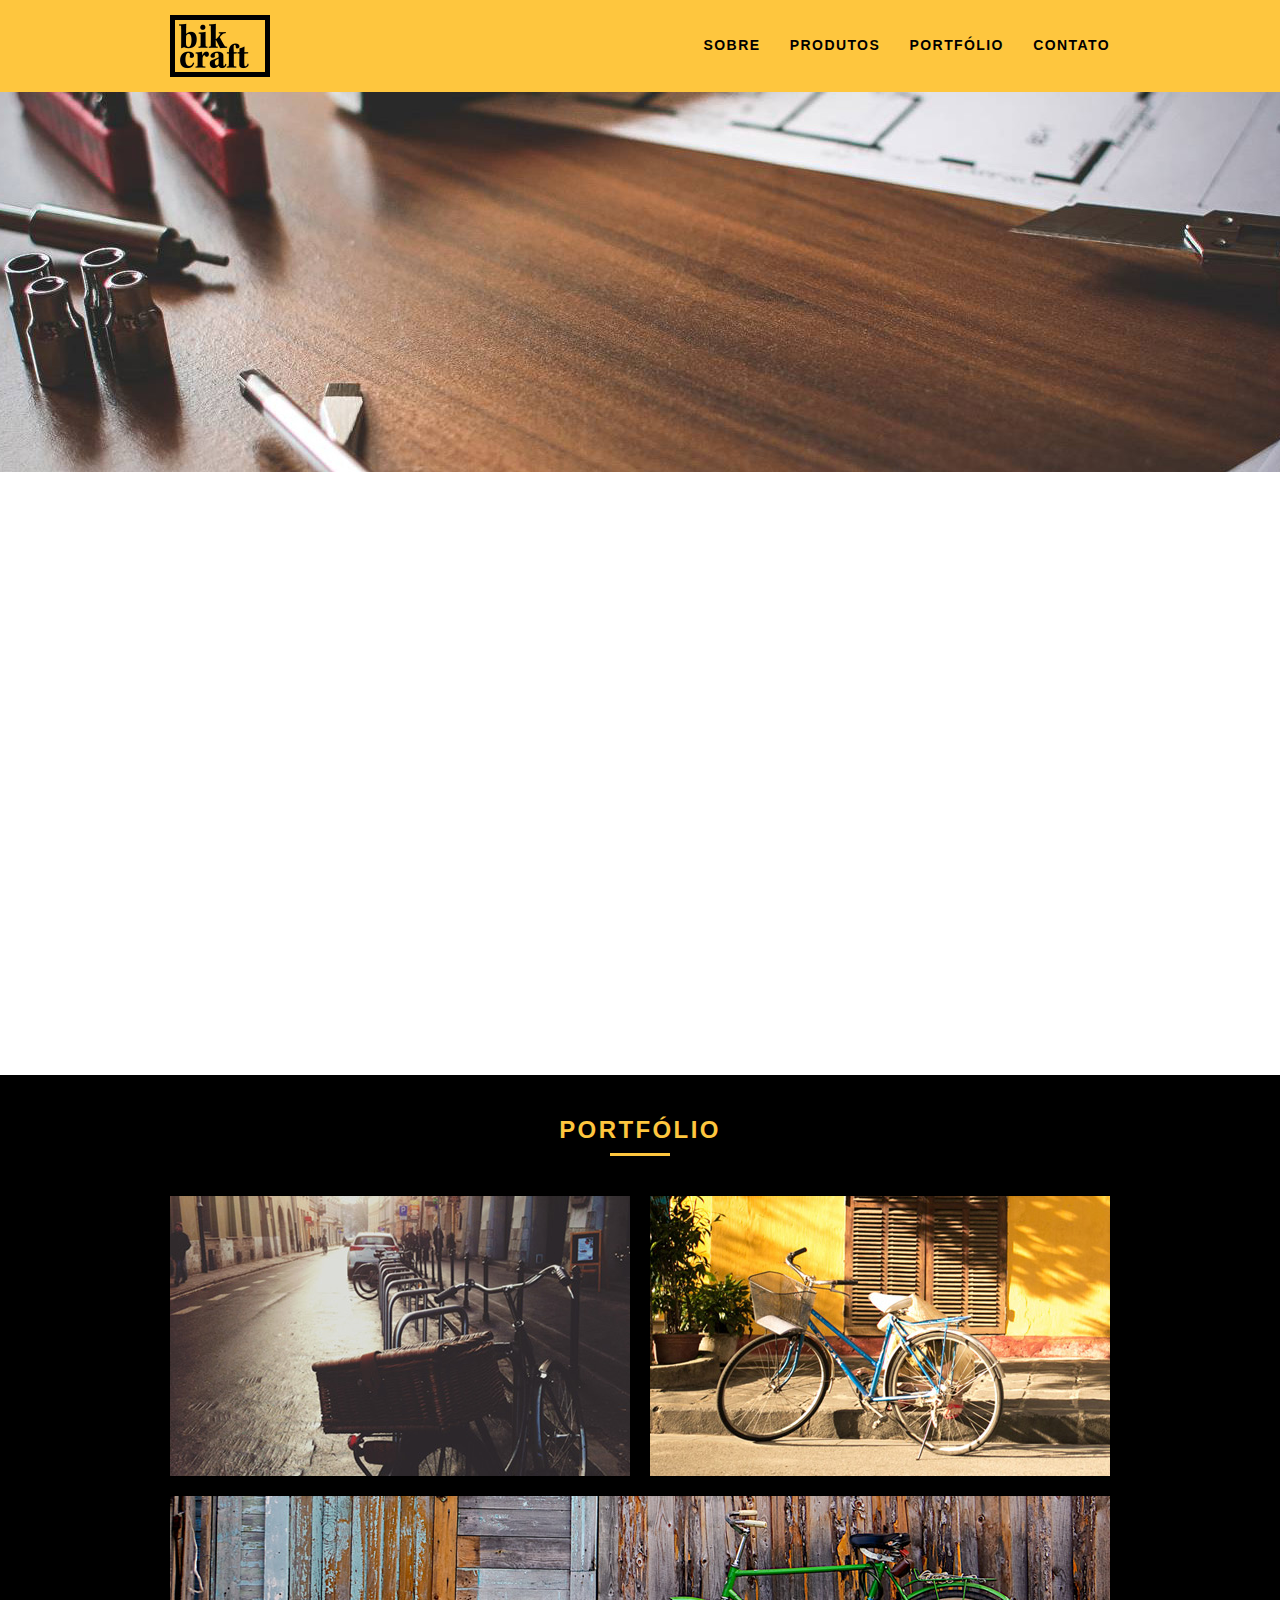
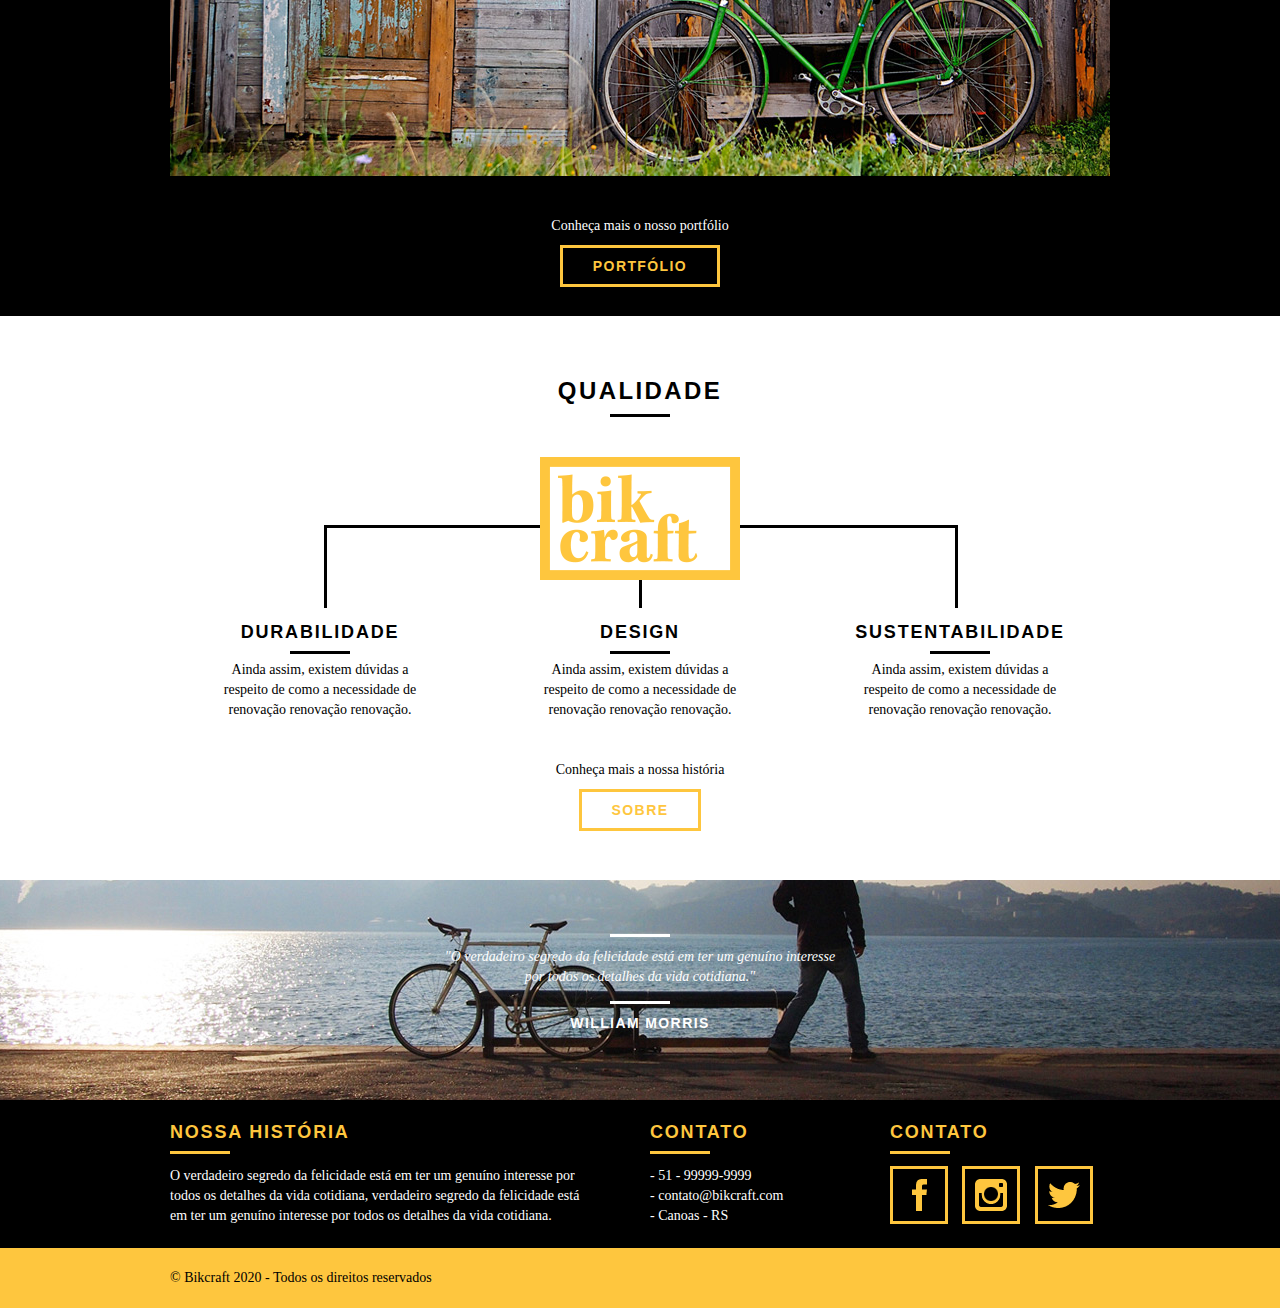
<file: index.html>
<!DOCTYPE html>
<html lang="pt-br">
<head>
    <meta charset="UTF-8">
    <title>Bikcraft - Bicicletas Personalizadas</title>
    <meta name="description" content="Compre a sua bicicleta personalizada na Bikcraft. 
        Possuímos modelos de Passeio, Retrô e Esportivas.">
    
    <!-- Open Graph (melhorar compartilhamento do site em rede social) -->
    <meta property="og:type" content="website"/>
    <meta property="og:title" content="Bikcraft - Bicicletas Personalizadas"/>
    <meta property="og:description" content="Compre a sua bicicleta personalizada na Bikcraft. 
    Possuímos modelos de Passeio, Retrô e Esportivas."/>
    <meta property="og:url" content="https://bikcraft.com"/>
    <meta property="og:image" content="http://bikcraft.com/_img/og-image.png"/>

    <meta name="viewport" content="width=device-width, initial-scale=1.0"> 

    <link rel="shortcut icon" href="_img/favicon.png">

    <link rel="stylesheet" href="_css/style.css">
    <script src="_js/_libs/modernizr.custom.45655.js"></script>
    
</head>
<body>
    <!--  -->
    <header class="header">
        <div class="container">
            <a href="index.html" class="grid-4">
                <img src="_img/bikcraft.png" alt="Bikcraft">
            </a>
            <nav class="header_menu grid-12">
                <ul>
                    <li><a href="sobre.html">Sobre</a></li>
                    <li><a href="produtos.html">Produtos</a></li>
                    <li><a href="portfolio.html">Portfólio</a></li>
                    <li><a href="contato.html">Contato</a></li>
                </ul>
            </nav>
        </div>
    </header>

    <section class="introducao">
        <div class="container">
            <h1>Bicicletas feitas a mão</h1>
            <blockquote class="quote-externo">
                <p>"Não tenha nada em sua casa que você não considere útil ou acredita ser bonito."</p>
                <cite>WILLIAM MORRIS</cite>
            </blockquote>
            <a href="produtos.html" class="btn">Orçamento</a>
        </div>
    </section>
    
    <!-- Começando seção de produtos -->
    <section class="produtos container animar">
        <h2 class="subtitulo">Produtos</h2>
        <ul class="produtos-lista">
            <li class="grid-1-3">
                <div class="produtos-icone">
                    <img src="_img/produtos/passeio.png" alt="Bikcraft Passeio">
                </div>
                <h3>Passeio</h3>
                <p>Ainda assim, existem dúvidas a respeito de como a necessidade da renovação.</p>

            </li>
            <li class="grid-1-3">
                <div class="produtos-icone">
                    <img src="_img/produtos/esporte.png" alt="Bikcraft Passeio">
                </div>
                <h3>Esporte</h3>
                <p>Ainda assim, existem dúvidas a respeito de como a necessidade da renovação.</p>
            </li>
            <li class="grid-1-3">
                <div class="produtos-icone">
                    <img src="_img/produtos/retro.png" alt="Bikcraft Passeio">
                </div>
                <h3>Retro</h3>
                <p>Ainda assim, existem dúvidas a respeito de como a necessidade da renovação.</p>
            </li>
        </ul>
        <div class="call">
            <p>Clique aqui e veja os detalhes dos produtos</p>
            <a href="produtos.html" class="btn btn-preto">Produtos</a>
        </div>
    </section>
    <!-- Encerrando seção de produtos -->

    <!-- Começando seção de portfólio -->
    <section class="portfolio">
        <div class="container">
            <h2 class="subtitulo">Portfólio</h2>
            <div class="portfolio-lista">
                <div><img class="grid-8" src="_img/portfolio/retro.jpg" alt="Bicicleta Retro"></div>
                <div><img class="grid-8" src="_img/portfolio/passeio.jpg" alt="Bicicleta Passeio"></div>
                <div><img class="grid-16 last-child" src="_img/portfolio/esporte.jpg" alt="Bicicleta Esporte"></div>
            </div>

            <div class="call">
                <p>Conheça mais o nosso portfólio</p>
                <a href="portfolio.html" class="btn">Portfólio</a>
            </div>
        </div>
    </section>
    <!-- Encerrando portfólio -->
    
    <!-- Começando qualidade -->
    <section class="qualidade container">
        <h2 class="subtitulo">Qualidade</h2>
        <img src="_img/bikcraft-qualidade.png" alt="Bikcraft">
        <ul class="qualidade-lista">
            <li class="grid-1-3">
                <h3>Durabilidade</h3>
                <p>Ainda assim, existem dúvidas a respeito de como a necessidade de renovação renovação renovação.</p>
            </li>
            <li class="grid-1-3">
                <h3>Design</h3>
                <p>Ainda assim, existem dúvidas a respeito de como a necessidade de renovação renovação renovação.</p>
            </li>
            <li class="grid-1-3">
                <h3>Sustentabilidade</h3>
                <p>Ainda assim, existem dúvidas a respeito de como a necessidade de renovação renovação renovação.</p>
            </li>
        </ul>
        <div class="call">
            <p>Conheça mais a nossa história</p>
            <a href="sobre.html" class="btn btn-preto">Sobre</a>
        </div>
    </section>
    <!-- Encerrando qualidade -->

    <!-- Começando Quebra -->
    <div class="quebra">
        <blockquote class="quote-externo container">
            <p>"O verdadeiro segredo da felicidade está em ter um genuíno interesse por todos 
                os detalhes da vida cotidiana."</p>
            <cite>WILLIAM MORRIS</cite>
        </blockquote>
    </div>
    <!-- Encerrando Quebra -->

    <!-- Começando Footer -->
    <footer>
        <div class="footer">
            <div class="container">
                <div class="grid-8 footer-historia">
                    <h3>Nossa história</h3>
                    <p>O verdadeiro segredo da felicidade está em ter um genuíno interesse por todos 
                        os detalhes da vida cotidiana, verdadeiro segredo da felicidade está em ter um 
                        genuíno interesse por todos os detalhes da vida cotidiana.</p>
                </div>

                <div class="grid-4 footer-contato">
                    <h3>Contato</h3>
                    <ul>
                        <li>- 51 - 99999-9999</li>
                        <li>- contato@bikcraft.com</li>
                        <li>- Canoas - RS</li>
                    </ul>
                </div>

                <div class="grid-4 footer-redes">
                    <h3>Contato</h3>
                    <ul>
                        <li><a href="http://facebook.com" target="_blank"><img src="_img/redes-sociais/facebook.png" alt="Facebook bikcraft" alt="Facebook bikcraft"></a></li>
                        <li><a href="http://instagram.com" target="_blank"><img src="_img/redes-sociais/instagram.png" alt="Instagram bikcraft" alt="Instagram bikcraft"></a></li>
                        <li><a href="http://twitter.com" target="_blank"><img src="_img/redes-sociais/twitter.png" alt="Twitter bikcraft"></a></li>
                    </ul>
                </div>
            </div>
        </div>

        <div class="copy">
            <div class="container">
                <p class="grid-16">&copy; Bikcraft 2020 - Todos os direitos reservados</p>
            </div>
        </div>
    </footer>
    <!-- Encerrando Footer -->

    <!-- Começando Javascript -->
    <!-- <script src="//ajax.googleapis.com/ajax/libs/jquery/1.11.2/jquery.min.js"></script> -->
    <script>window.jQuery || document.write('<script src="_js/_libs/jquery-1.11.2.min.js"><\/script>')</script>
    <script src="_js/plugins.js"></script>
    <script src="_js/main.js"></script>
    <!-- Encerrando Javascript -->

    <!-- Global site tag (gtag.js) - Google Analytics -->
    <script async src="https://www.googletagmanager.com/gtag/js?id=UA-175180657-1"></script>
    <script>
        window.dataLayer = window.dataLayer || [];
        function gtag(){dataLayer.push(arguments);}
        gtag('js', new Date());

        gtag('config', 'UA-175180657-1');
    </script>
</body>
</html>
</file>
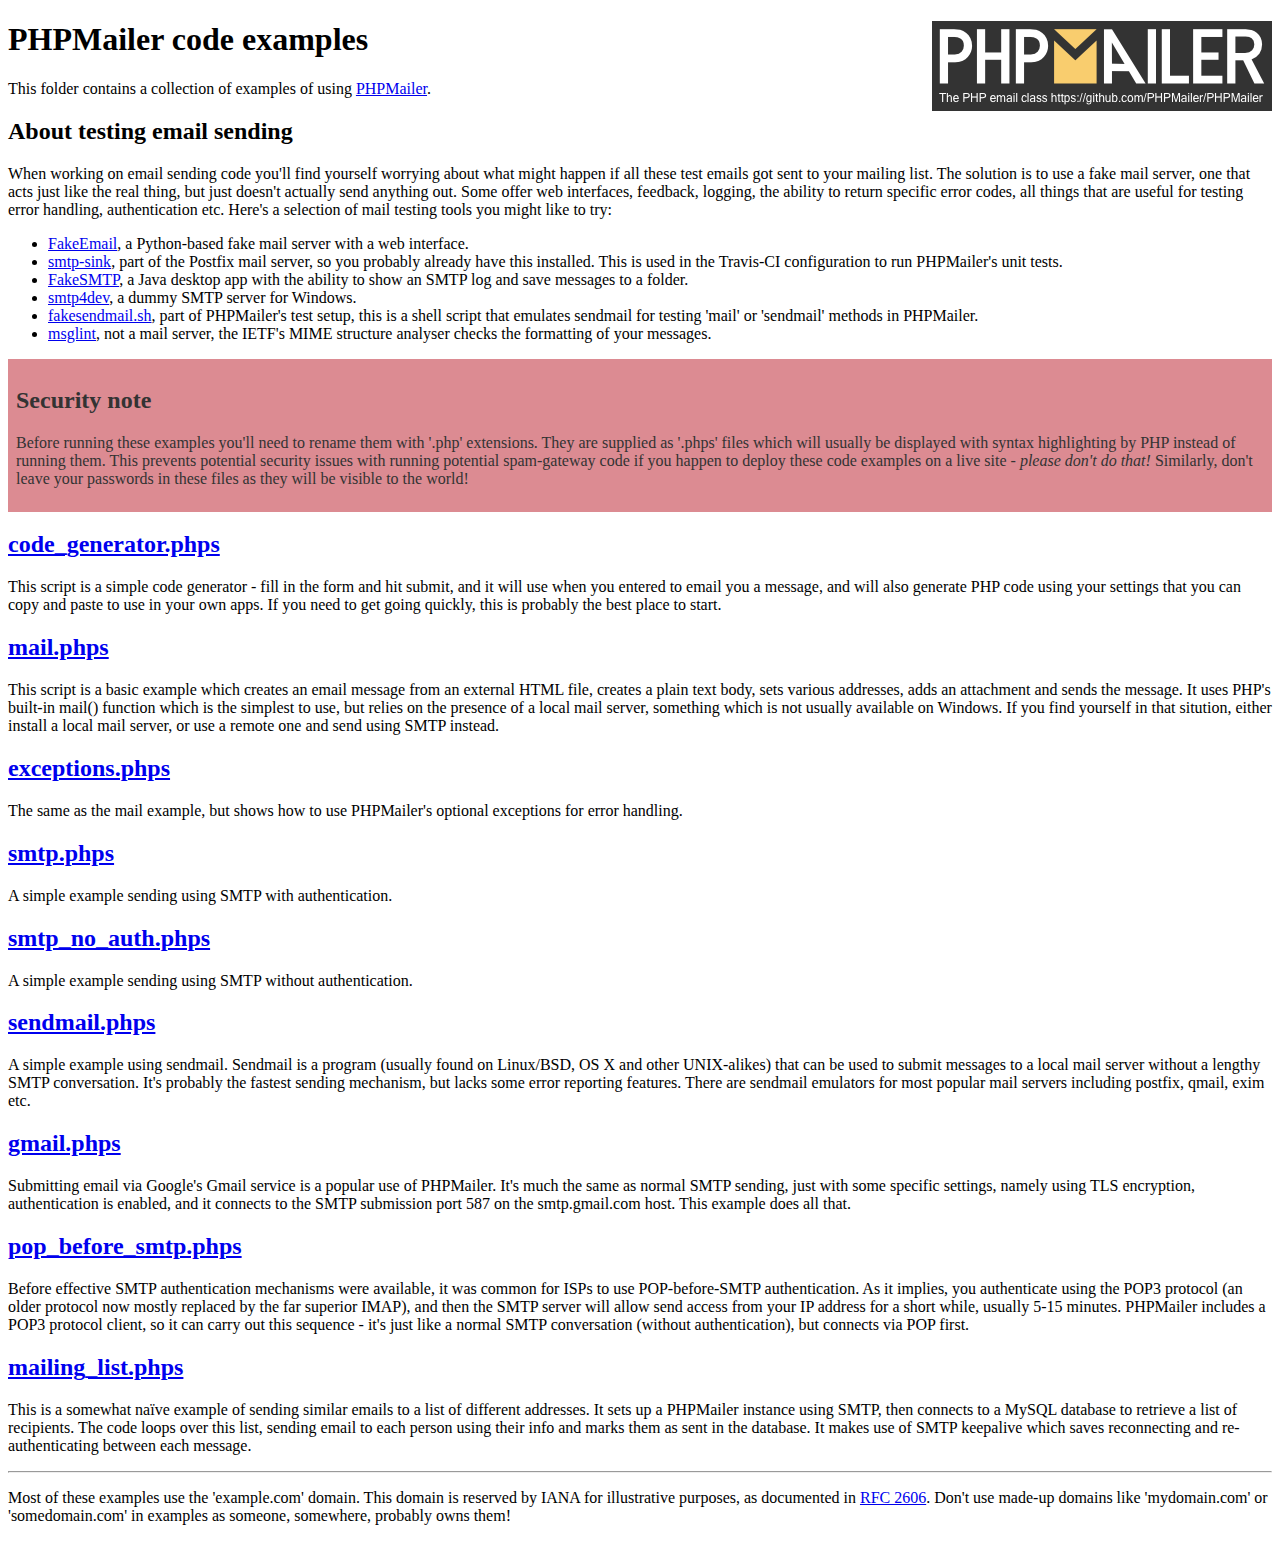
<file: PHPMailer/examples/index.html>
<!DOCTYPE html>
<html>
<head>
	<meta charset="UTF-8">
	<title>PHPMailer Examples</title>
</head>
<body>
<h1>PHPMailer code examples<a href="https://github.com/PHPMailer/PHPMailer"><img src="images/phpmailer.png" style="float:right; border:0;" alt="PHPMailer logo"></a></h1>
<p>This folder contains a collection of examples of using <a href="https://github.com/PHPMailer/PHPMailer">PHPMailer</a>.</p>
<h2>About testing email sending</h2>
<p>When working on email sending code you'll find yourself worrying about what might happen if all these test emails got sent to your mailing list. The solution is to use a fake mail server, one that acts just like the real thing, but just doesn't actually send anything out. Some offer web interfaces, feedback, logging, the ability to return specific error codes, all things that are useful for testing error handling, authentication etc. Here's a selection of mail testing tools you might like to try:</p>
<ul>
  <li><a href="https://github.com/isotoma/FakeEmail">FakeEmail</a>, a Python-based fake mail server with a web interface.</li>
  <li><a href="http://www.postfix.org/smtp-sink.1.html">smtp-sink</a>, part of the Postfix mail server, so you probably already have this installed. This is used in the Travis-CI configuration to run PHPMailer's unit tests.</li>
  <li><a href="https://github.com/Nilhcem/FakeSMTP">FakeSMTP</a>, a Java desktop app with the ability to show an SMTP log and save messages to a folder.</li>
  <li><a href="http://smtp4dev.codeplex.com">smtp4dev</a>, a dummy SMTP server for Windows.</li>
  <li><a href="https://github.com/PHPMailer/PHPMailer/blob/master/test/fakesendmail.sh">fakesendmail.sh</a>, part of PHPMailer's test setup, this is a shell script that emulates sendmail for testing 'mail' or 'sendmail' methods in PHPMailer.</li>
  <li><a href="http://tools.ietf.org/tools/msglint/">msglint</a>, not a mail server, the IETF's MIME structure analyser checks the formatting of your messages.</li>
</ul>
<div style="padding: 8px; color: #333333; background-color: #dc8b92">
<h2>Security note</h2>
<p>Before running these examples you'll need to rename them with '.php' extensions. They are supplied as '.phps' files which will usually be displayed with syntax highlighting by PHP instead of running them. This prevents potential security issues with running potential spam-gateway code if you happen to deploy these code examples on a live site - <em>please don't do that!</em> Similarly, don't leave your passwords in these files as they will be visible to the world!</p>
</div>
<h2><a href="code_generator.phps">code_generator.phps</a></h2>
<p>This script is a simple code generator - fill in the form and hit submit, and it will use when you entered to email you a message, and will also generate PHP code using your settings that you can copy and paste to use in your own apps. If you need to get going quickly, this is probably the best place to start.</p>
<h2><a href="mail.phps">mail.phps</a></h2>
<p>This script is a basic example which creates an email message from an external HTML file, creates a plain text body, sets various addresses, adds an attachment and sends the message. It uses PHP's built-in mail() function which is the simplest to use, but relies on the presence of a local mail server, something which is not usually available on Windows. If you find yourself in that sitution, either install a local mail server, or use a remote one and send using SMTP instead.</p>
<h2><a href="exceptions.phps">exceptions.phps</a></h2>
<p>The same as the mail example, but shows how to use PHPMailer's optional exceptions for error handling.</p>
<h2><a href="smtp.phps">smtp.phps</a></h2>
<p>A simple example sending using SMTP with authentication.</p>
<h2><a href="smtp_no_auth.phps">smtp_no_auth.phps</a></h2>
<p>A simple example sending using SMTP without authentication.</p>
<h2><a href="sendmail.phps">sendmail.phps</a></h2>
<p>A simple example using sendmail. Sendmail is a program (usually found on Linux/BSD, OS X and other UNIX-alikes) that can be used to submit messages to a local mail server without a lengthy SMTP conversation. It's probably the fastest sending mechanism, but lacks some error reporting features. There are sendmail emulators for most popular mail servers including postfix, qmail, exim etc.</p>
<h2><a href="gmail.phps">gmail.phps</a></h2>
<p>Submitting email via Google's Gmail service is a popular use of PHPMailer. It's much the same as normal SMTP sending, just with some specific settings, namely using TLS encryption, authentication is enabled, and it connects to the SMTP submission port 587 on the smtp.gmail.com host. This example does all that.</p>
<h2><a href="pop_before_smtp.phps">pop_before_smtp.phps</a></h2>
<p>Before effective SMTP authentication mechanisms were available, it was common for ISPs to use POP-before-SMTP authentication. As it implies, you authenticate using the POP3 protocol (an older protocol now mostly replaced by the far superior IMAP), and then the SMTP server will allow send access from your IP address for a short while, usually 5-15 minutes. PHPMailer includes a POP3 protocol client, so it can carry out this sequence - it's just like a normal SMTP conversation (without authentication), but connects via POP first.</p>
<h2><a href="mailing_list.phps">mailing_list.phps</a></h2>
<p>This is a somewhat naïve example of sending similar emails to a list of different addresses. It sets up a PHPMailer instance using SMTP, then connects to a MySQL database to retrieve a list of recipients. The code loops over this list, sending email to each person using their info and marks them as sent in the database. It makes use of SMTP keepalive which saves reconnecting and re-authenticating between each message.</p>
<hr>
<p>Most of these examples use the 'example.com' domain. This domain is reserved by IANA for illustrative purposes, as documented in <a href="http://tools.ietf.org/html/rfc2606">RFC 2606</a>. Don't use made-up domains like 'mydomain.com' or 'somedomain.com' in examples as someone, somewhere, probably owns them!</p>
</body>
</html>
</file>
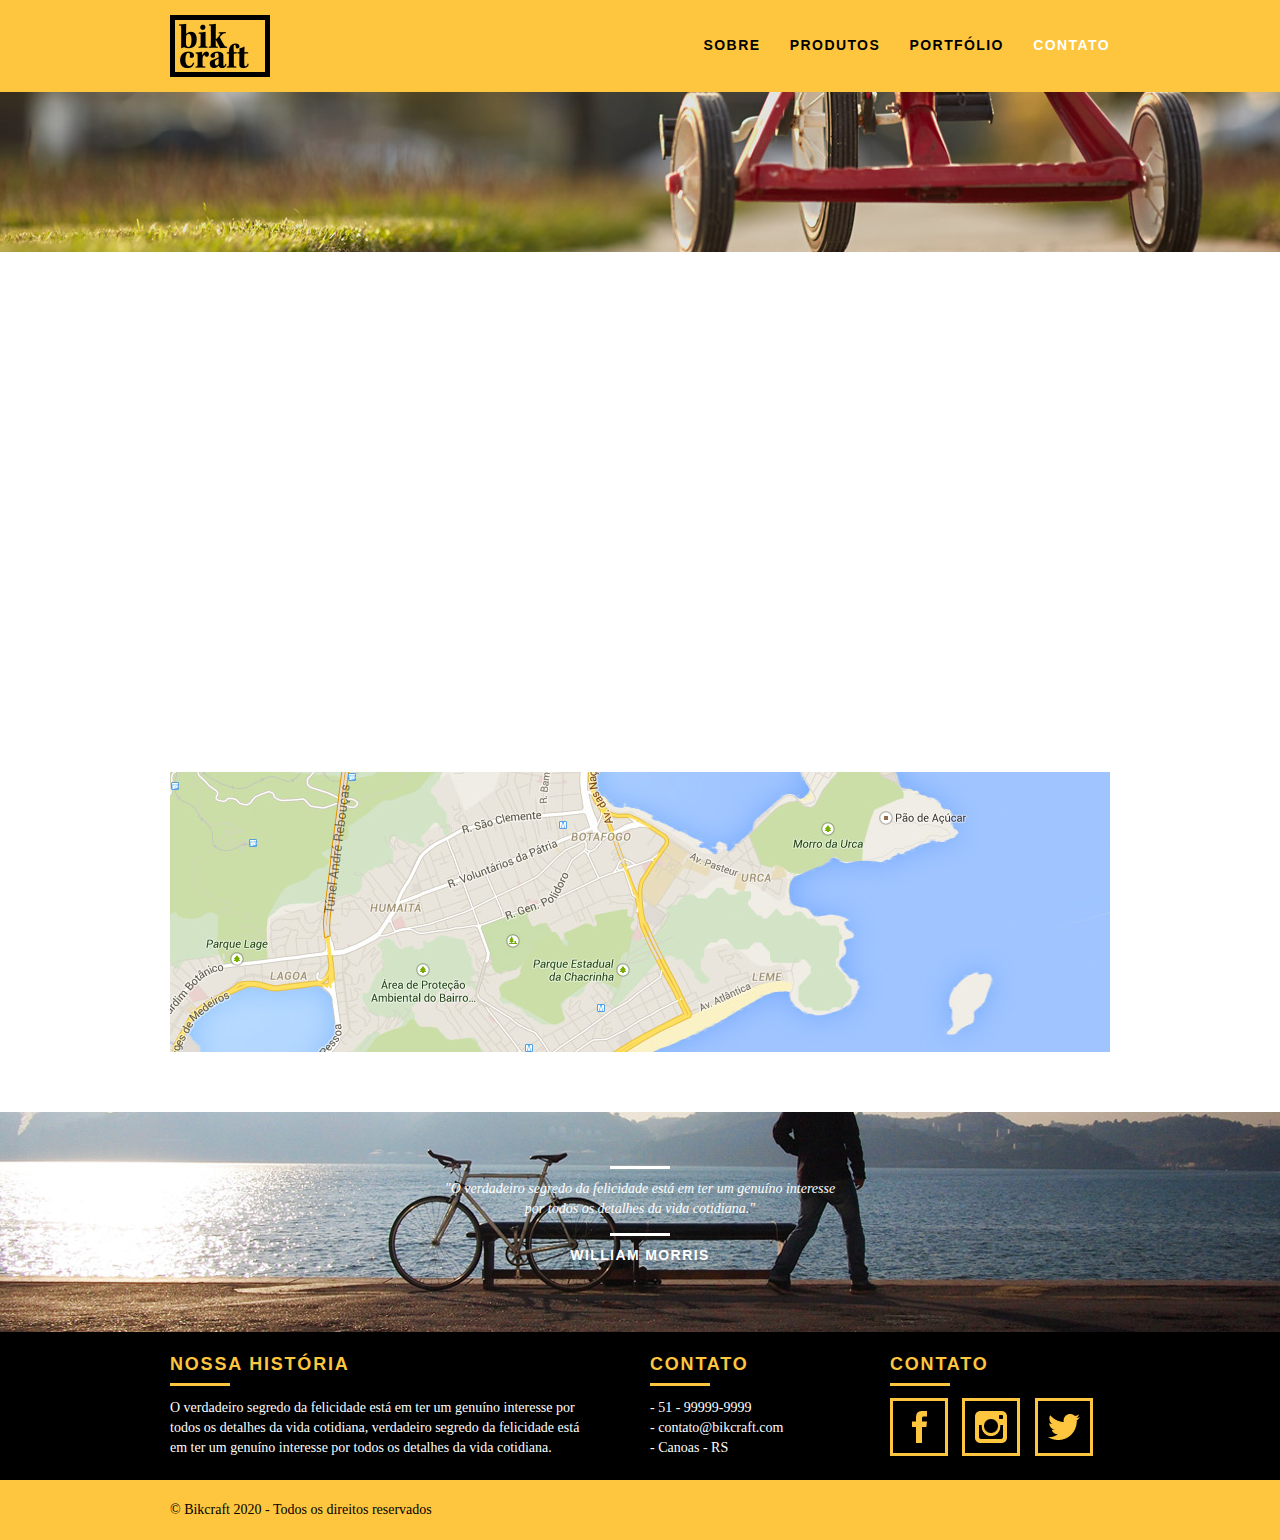
<file: contato.html>
<!DOCTYPE html>
<html lang="pt-br">
<head>
    <meta charset="UTF-8">
    <title>Bikcraft - Contato - 51 99999-9999</title>
    <meta name="description" content="Compre a sua bicicleta personalizada na Bikcraft. 
    Possuímos modelos de Passeio, Retrô e Esportivas.">

    <!-- Open Graph (melhorar compartilhamento do site em rede social) -->
    <meta property="og:type" content="website"/>
    <meta property="og:title" content="Bikcraft - Contato - 51 99999-9999"/>
    <meta property="og:description" content="Saiba mais como entrar em contato conosco para solicitar um 
        orçamento de qual modelo de bicicleta que mais te agradou."/>
    <meta property="og:url" content="https://bikcraft.com/contato.html"/>
    <meta property="og:image" content="http://bikcraft.com/_img/og-image.png"/>

    <meta name="viewport" content="width=device-width, initial-scale=1.0"> 

    <link rel="shortcut icon" href="_img/favicon.png">

    <link rel="stylesheet" href="_css/style.css">
    <script src="_js/_libs/modernizr.custom.45655.js"></script>
    
</head>
<body>
    <!--  -->
    <header class="header">
        <div class="container">
            <a href="index.html" class="grid-4">
                <img src="_img/bikcraft.png" alt="Bikcraft">
            </a>
            <nav class="header_menu grid-12">
                <ul>
                    <li><a href="sobre.html">Sobre</a></li>
                    <li><a href="produtos.html">Produtos</a></li>
                    <li><a href="portfolio.html">Portfólio</a></li>
                    <li><a href="contato.html" class="menu-ativo">Contato</a></li>
                </ul>
            </nav>
        </div>
    </header>

    <section class="introducao-interna interna-contato">
        <div class="container">
            <h1>Contato</h1>
            <p>Tire a suas dúvidas com a gente</p>
        </div>
    </section>


    <!-- Começando Contato -->
    <section class="contato container animar-interno">
        <form action="enviar.php" method="post" name="form" class="formphp contato-form grid-8">
            <label for="nome">Nome</label>
            <input id="nome" name="nome" type="text">
            <label for="email">E-mail</label>
            <input id="email" name="email" type="text">
            <label for="telefone">Telefone</label>
            <input id="telefone" name="telefone" type="text">
        
            <label class="nao-aparece">Se você não é um robô, deixe em branco.</label>
            <input type="text" class="nao-aparece" name="leaveblank">
            <label class="nao-aparece">Se você não é um robô, não mude este campo.</label>
            <input type="text" class="nao-aparece" name="dontchange" value="http://" >
        
            <label for="mensagem">Mensagem</label>
            <textarea name="mensagem" id="mensagem"></textarea>
        
            <button id="enviar" class="btn btn-preto" name="enviar" type="submit">Enviar</button>
        </form>


        <div class="contato-dados grid-8">
            <h3>Dados</h3>
            <span>+55 51 99999-9999</span>
            <span>orcamento@bikcraft.com</span>
            <span>Rua Ali do lado - Mathias Velho</span>
            <span>Canoas - RS</span>
            <h3>Redes sociais</h3>
            <ul>
                <li><a href="http://facebook.com" target="_blank"><img src="_img/redes-sociais/facebook.png" alt="Facebook bikcraft"></a></li>
                <li><a href="http://instagram.com" target="_blank"><img src="_img/redes-sociais/instagram.png" alt="Instagram bikcraft"></a></li>
                <li><a href="http://twitter.com" target="_blank"><img src="_img/redes-sociais/twitter.png" alt="Twitter bikcraft"></a></li>
            </ul>
        </div>
    </section>
    <!-- Encerrando Contato -->

    <!-- Começando mapa de localização -->
    <section class="container contato-mapa">
        <a href="http://google.com" target="_blank" class="grid-16">
            <img src="_img/endereco-bikcraft.jpg" alt="Endereço da bikcraft">
        </a>
    </section>

    <!-- Encerrando mapa de localização -->

    <!-- Começando Quebra -->
    <div class="quebra">
        <blockquote class="quote-externo container">
            <p>"O verdadeiro segredo da felicidade está em ter um genuíno interesse por todos 
                os detalhes da vida cotidiana."</p>
            <cite>WILLIAM MORRIS</cite>
        </blockquote>
    </div>
    <!-- Encerrando Quebra -->

    <!-- Começando Footer -->
    <footer>
        <div class="footer">
            <div class="container">
                <div class="grid-8 footer-historia">
                    <h3>Nossa história</h3>
                    <p>O verdadeiro segredo da felicidade está em ter um genuíno interesse por todos 
                        os detalhes da vida cotidiana, verdadeiro segredo da felicidade está em ter um 
                        genuíno interesse por todos os detalhes da vida cotidiana.</p>
                </div>

                <div class="grid-4 footer-contato">
                    <h3>Contato</h3>
                    <ul>
                        <li>- 51 - 99999-9999</li>
                        <li>- contato@bikcraft.com</li>
                        <li>- Canoas - RS</li>
                    </ul>
                </div>

                <div class="grid-4 footer-redes">
                    <h3>Contato</h3>
                    <ul>
                        <li><a href="http://facebook.com" target="_blank"><img src="_img/redes-sociais/facebook.png" alt="Facebook bikcraft"></a></li>
                        <li><a href="http://instagram.com" target="_blank"><img src="_img/redes-sociais/instagram.png" alt="Instagram bikcraft"></a></li>
                        <li><a href="http://twitter.com" target="_blank"><img src="_img/redes-sociais/twitter.png" alt="Twitter bikcraft"></a></li>
                    </ul>
                </div>
            </div>
        </div>

        <div class="copy">
            <div class="container">
                <p class="grid-16">&copy; Bikcraft 2020 - Todos os direitos reservados</p>
            </div>
        </div>
    </footer>

    <!-- Encerrando Footer -->
    
    <!-- Começando Javascript -->
    <!-- <script src="//ajax.googleapis.com/ajax/libs/jquery/1.11.2/jquery.min.js"></script> -->
    <script>window.jQuery || document.write('<script src="_js/_libs/jquery-1.11.2.min.js"><\/script>')</script>
    <script src="_js/plugins.js"></script>
    <script src="_js/main.js"></script>
    <!-- Encerrando Javascript -->

    <!-- Global site tag (gtag.js) - Google Analytics -->
    <script async src="https://www.googletagmanager.com/gtag/js?id=UA-175180657-1"></script>
    <script>
        window.dataLayer = window.dataLayer || [];
        function gtag(){dataLayer.push(arguments);}
        gtag('js', new Date());

        gtag('config', 'UA-175180657-1');
    </script>
</body>
</html>
</file>
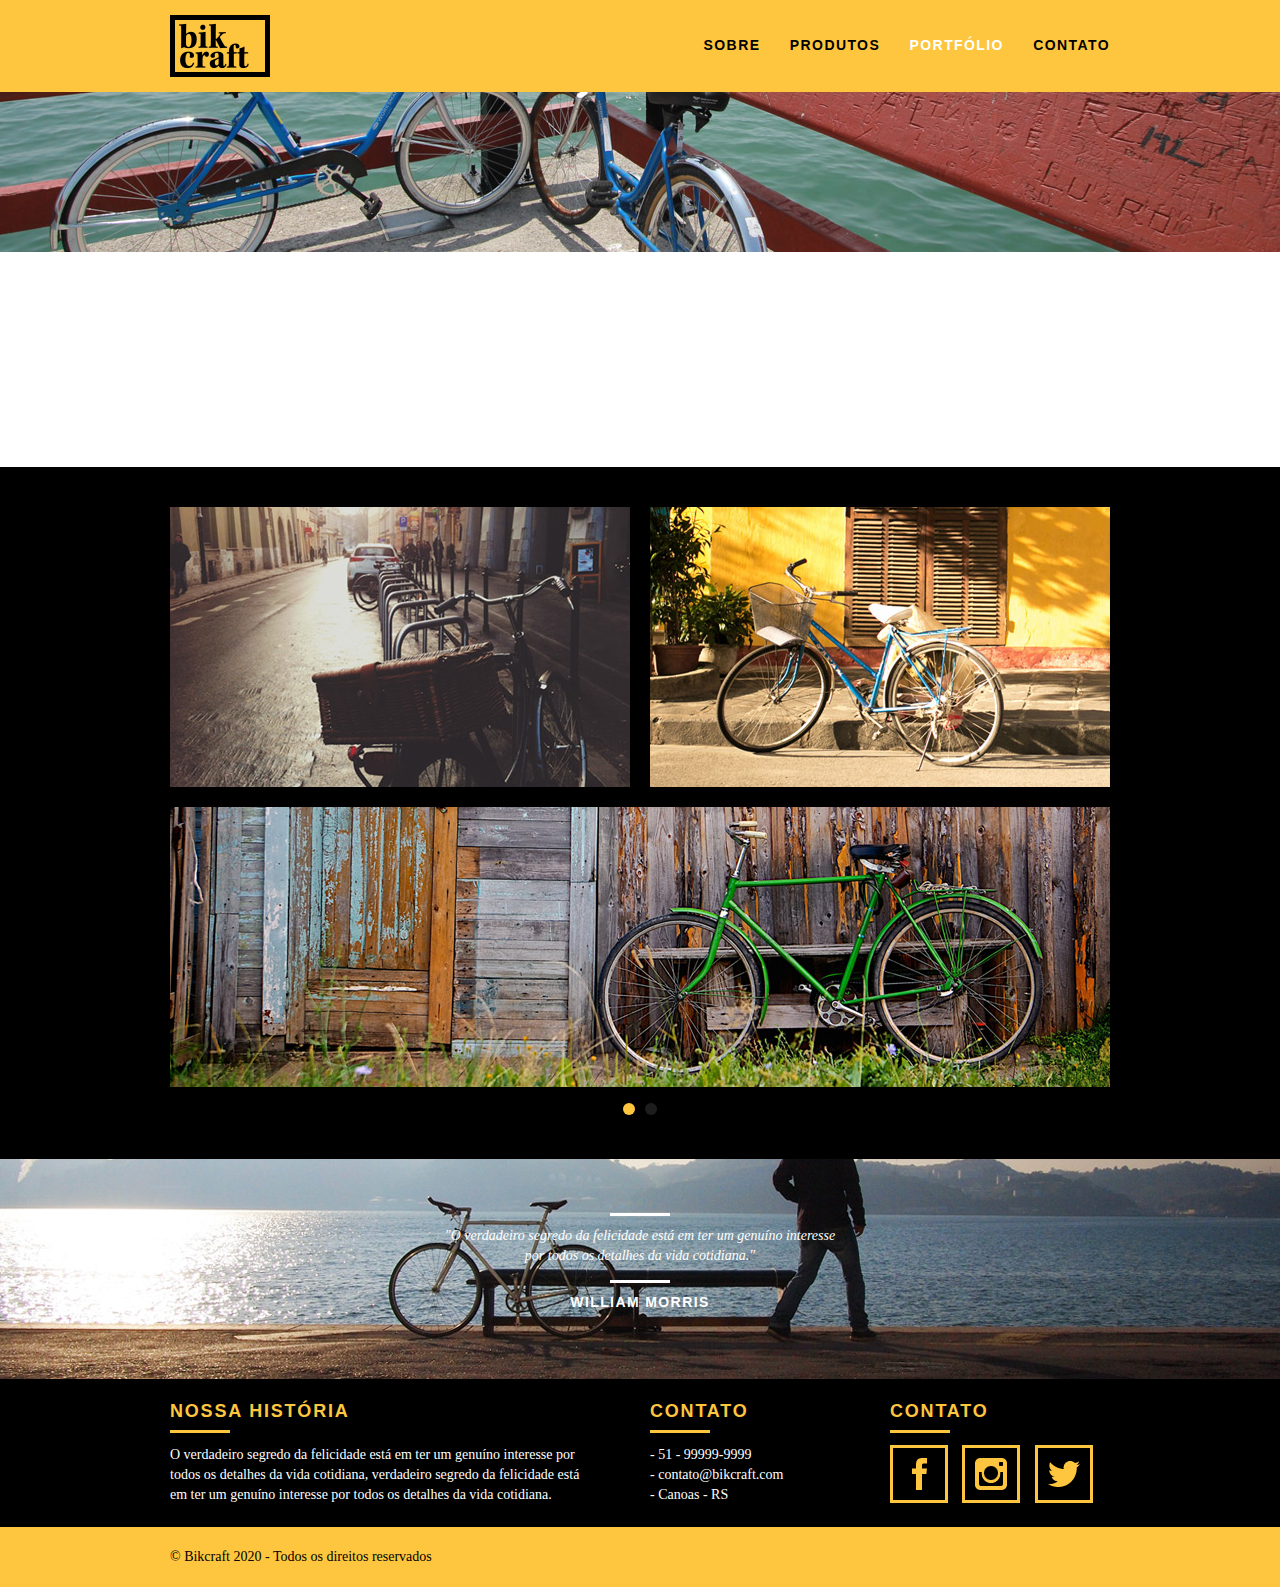
<file: portfolio.html>
<!DOCTYPE html>
<html lang="pt-br">
<head>
    <meta charset="UTF-8">
    <title>Bikcraft - Portfólio de clientes</title>
    <meta name="description" content="Compre a sua bicicleta personalizada na Bikcraft. 
    Possuímos modelos de Passeio, Retrô e Esportivas.">

    <!-- Open Graph (melhorar compartilhamento do site em rede social) -->
    <meta property="og:type" content="website"/>
    <meta property="og:title" content="Bikcraft - Portfólio de clientes"/>
    <meta property="og:description" content="Conheça as pessoas que foram nossos clientes e descubra a opinião deles à respeito de nossos produtos."/>
    <meta property="og:url" content="https://bikcraft.com/portfolio.html"/>
    <meta property="og:image" content="http://bikcraft.com/_img/og-image.png"/>

    <meta name="viewport" content="width=device-width, initial-scale=1.0"> 

    <link rel="shortcut icon" href="_img/favicon.png">

    <link rel="stylesheet" href="_css/style.css">
    <script src="_js/_libs/modernizr.custom.45655.js"></script>
    
</head>
<body>
    <header class="header">
        <div class="container">
            <a href="index.html" class="grid-4">
                <img src="_img/bikcraft.png" alt="Bikcraft">
            </a>
            <nav class="header_menu grid-12">
                <ul>
                    <li><a href="sobre.html">Sobre</a></li>
                    <li><a href="produtos.html">Produtos</a></li>
                    <li><a href="portfolio.html" class="menu-ativo">Portfólio</a></li>
                    <li><a href="contato.html">Contato</a></li>
                </ul>
            </nav>
        </div>
    </header>

    <section class="introducao-interna interna-portfolio">
        <div class="container">
            <h1>Portfólio</h1>
            <p>Conheça os projetos que amamos mostrar</p>
        </div>
    </section>

    <section class="container animar-interno">
        <ul class="rslides">
            <li>
                <blockquote class="quote-clientes">
                    <p>"No mundo atual, a contínua expansão de nossa atividade cumpre um papel essencial na formulação
                        da gestão inovadora da qual fazemos parte."</p>
                    <cite>Barbara Moss</cite>
                </blockquote>
            </li> 
            
            <li>
                <blockquote class="quote-clientes">
                    <p>"No mundo de antigamente, a contínua expansão de nossa atividade cumpre um papel essencial na formulação
                        da gestão inovadora da qual fazemos parte."</p>
                    <cite>Bernardo</cite>
                </blockquote>
            </li> 
            
            <li>
                <blockquote class="quote-clientes">
                    <p>"No mundo recente, a contínua expansão de nossa atividade cumpre um papel essencial na formulação
                        da gestão inovadora da qual fazemos parte."</p>
                    <cite>Jhony Ramos</cite>
                </blockquote>
            </li>
        </ul>
    </section>

    <!-- Começando seção de portfólio -->
    <section class="portfolio">
        <div class="container">
            <ul class="portfolio-lista rslides-portfolio">
                <li>
                    <div><img class="grid-8" src="_img/portfolio/retro.jpg" alt="Bicicleta Retro"></div>
                    <div><img class="grid-8" src="_img/portfolio/passeio.jpg" alt="Bicicleta Passeio"></div>
                    <div><img class="grid-16 last-child" src="_img/portfolio/esporte.jpg" alt="Bicicleta Esporte"></div>
                </li>
                <li>
                    <div><img class="grid-8" src="_img/portfolio/passeio.jpg" alt="Bicicleta Passeio"></div>
                    <div><img class="grid-8" src="_img/portfolio/retro.jpg" alt="Bicicleta Retro"></div>
                    <div><img class="grid-16 last-child" src="_img/portfolio/esporte.jpg" alt="Bicicleta Esporte"></div>
                </li>
            </ul>
        </div>
    </section>
    <!-- Encerrando portfólio -->



    <!-- Começando Quebra -->
    <div class="quebra">
        <blockquote class="quote-externo container">
            <p>"O verdadeiro segredo da felicidade está em ter um genuíno interesse por todos 
                os detalhes da vida cotidiana."</p>
            <cite>WILLIAM MORRIS</cite>
        </blockquote>
    </div>
    <!-- Encerrando Quebra -->

    <!-- Começando Footer -->
    <footer>
        <div class="footer">
            <div class="container">
                <div class="grid-8 footer-historia">
                    <h3>Nossa história</h3>
                    <p>O verdadeiro segredo da felicidade está em ter um genuíno interesse por todos 
                        os detalhes da vida cotidiana, verdadeiro segredo da felicidade está em ter um 
                        genuíno interesse por todos os detalhes da vida cotidiana.</p>
                </div>

                <div class="grid-4 footer-contato">
                    <h3>Contato</h3>
                    <ul>
                        <li>- 51 - 99999-9999</li>
                        <li>- contato@bikcraft.com</li>
                        <li>- Canoas - RS</li>
                    </ul>
                </div>

                <div class="grid-4 footer-redes">
                    <h3>Contato</h3>
                    <ul>
                        <li><a href="http://facebook.com" target="_blank"><img src="_img/redes-sociais/facebook.png" alt="Facebook bikcraft"></a></li>
                        <li><a href="http://instagram.com" target="_blank"><img src="_img/redes-sociais/instagram.png" alt="Instagram bikcraft"></a></li>
                        <li><a href="http://twitter.com" target="_blank"><img src="_img/redes-sociais/twitter.png" alt="Twitter bikcraft"></a></li>
                    </ul>
                </div>
            </div>
        </div>

        <div class="copy">
            <div class="container">
                <p class="grid-16">&copy; Bikcraft 2020 - Todos os direitos reservados</p>
            </div>
        </div>
    </footer>

    <!-- Encerrando Footer -->

    <!-- Começando Javascript -->
    <!-- <script src="//ajax.googleapis.com/ajax/libs/jquery/1.11.2/jquery.min.js"></script> -->
    <script>window.jQuery || document.write('<script src="_js/_libs/jquery-1.11.2.min.js"><\/script>')</script>
    <script src="_js/plugins.js"></script>
    <script src="_js/main.js"></script>
    <!-- Encerrando Javascript -->
    
    <!-- Global site tag (gtag.js) - Google Analytics -->
    <script async src="https://www.googletagmanager.com/gtag/js?id=UA-175180657-1"></script>
    <script>
        window.dataLayer = window.dataLayer || [];
        function gtag(){dataLayer.push(arguments);}
        gtag('js', new Date());

        gtag('config', 'UA-175180657-1');
    </script>
</body>
</html>
</file>
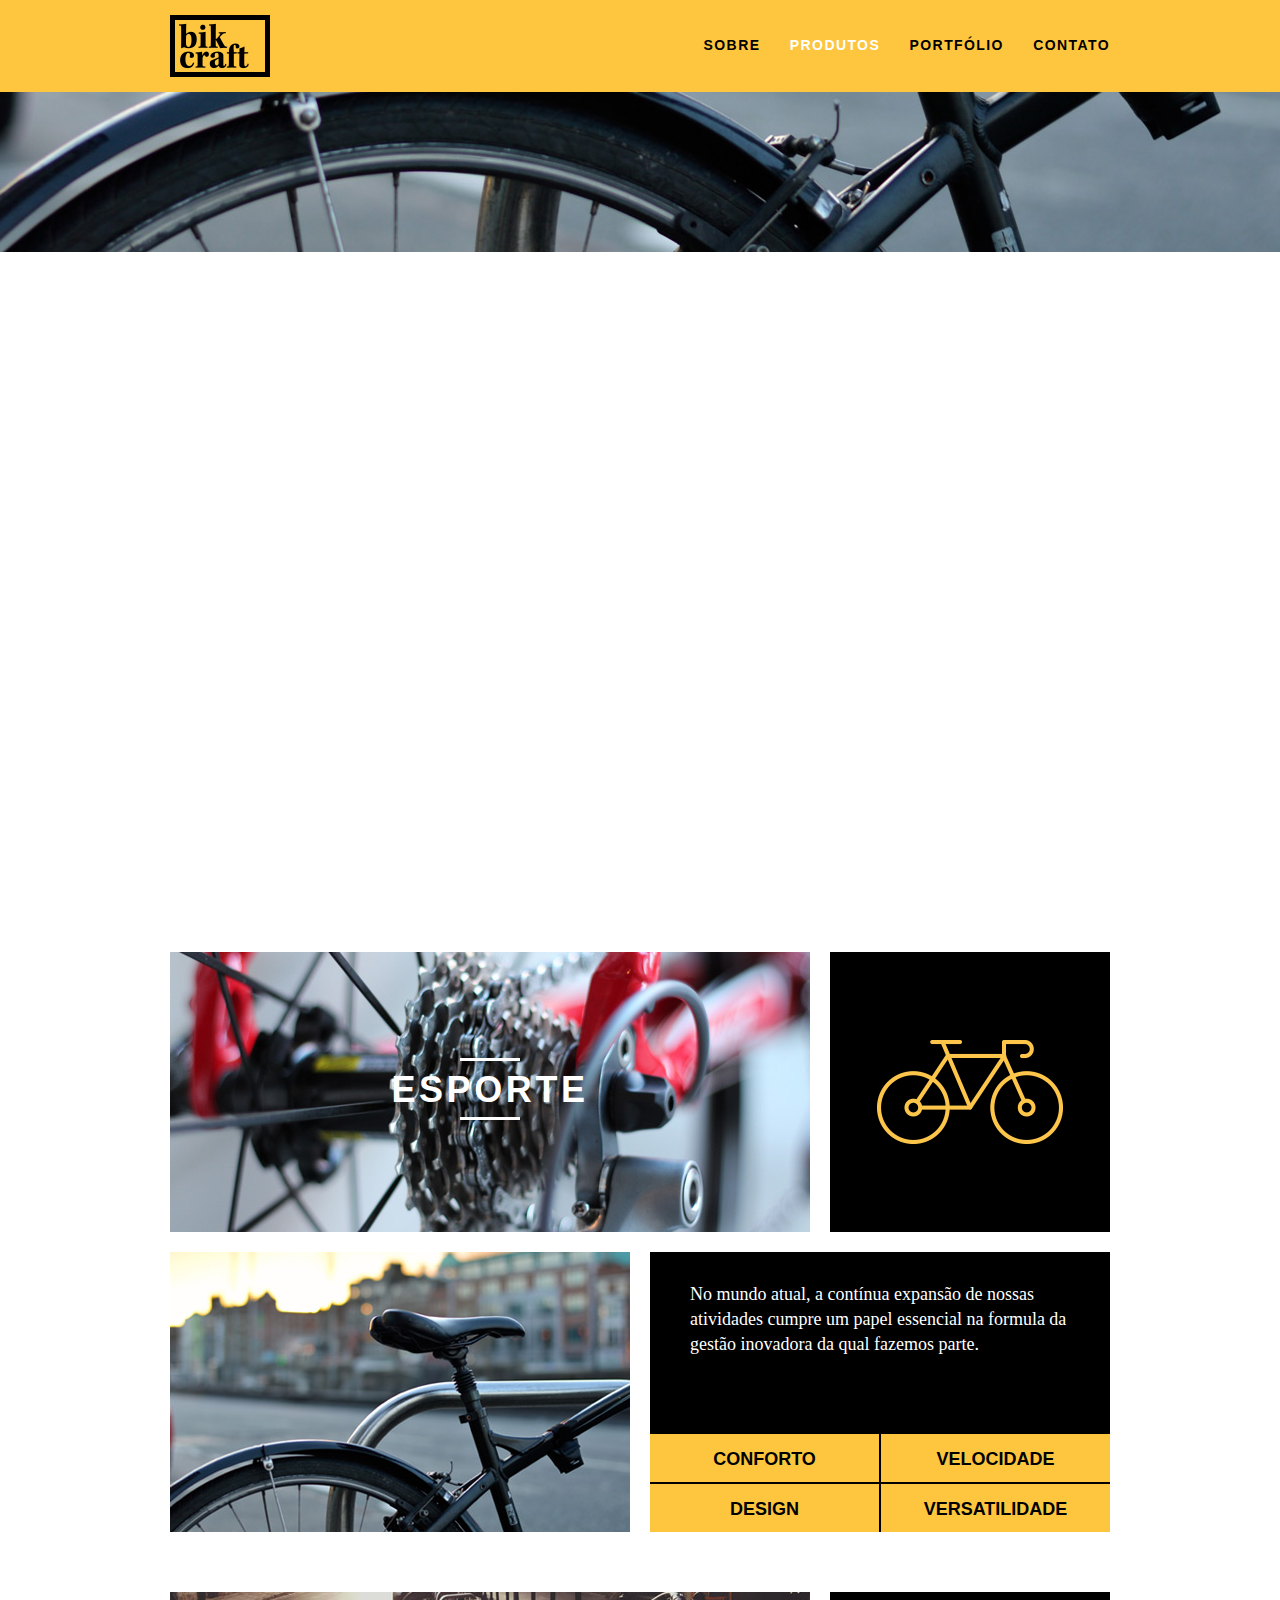
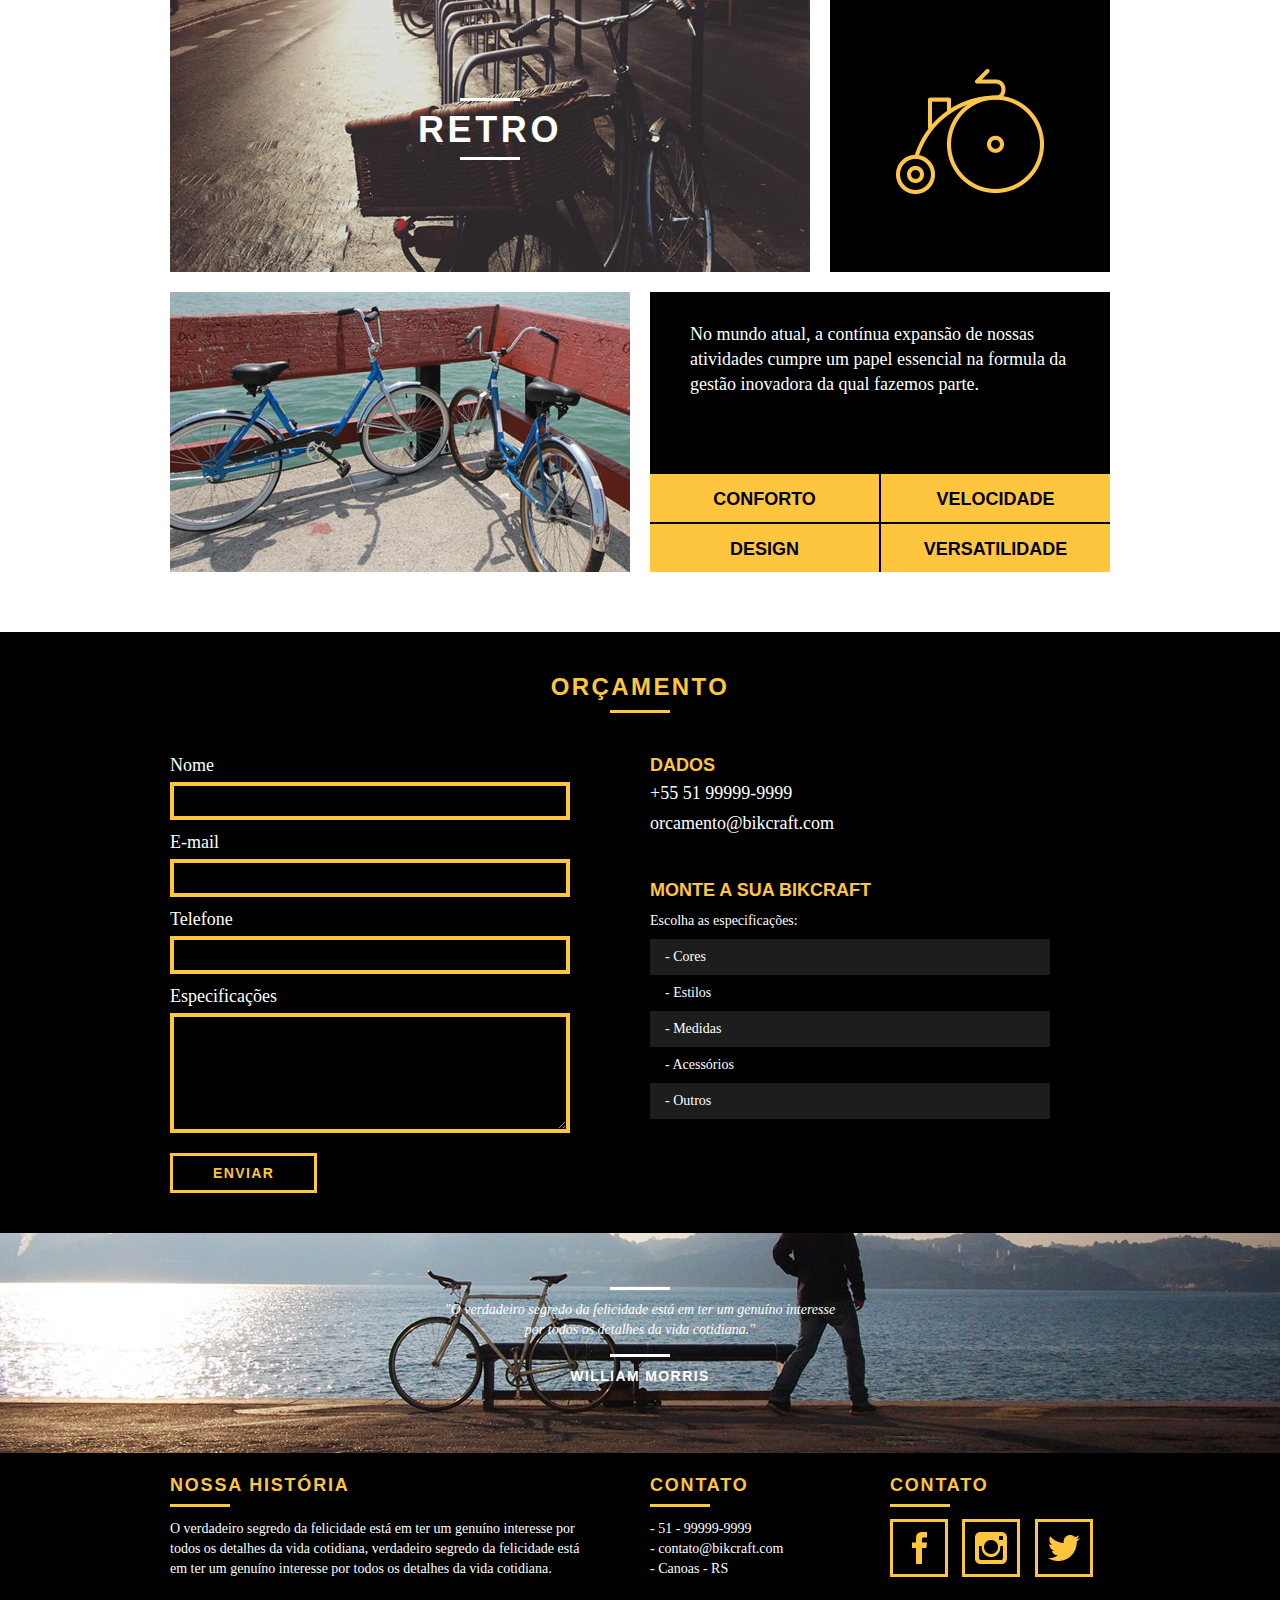
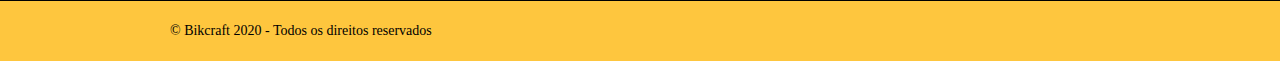
<file: produtos.html>
<!DOCTYPE html>
<html lang="pt-br">
<head>
    <meta charset="UTF-8">
    <title>Bikcraft - Conheça as linhas Passeio, Retrô e Esportiva</title>
    <meta name="description" content="Compre a sua bicicleta personalizada na Bikcraft. 
    Possuímos modelos de Passeio, Retrô e Esportivas.">

    <!-- Open Graph (melhorar compartilhamento do site em rede social) -->
    <meta property="og:type" content="website"/>
    <meta property="og:title" content="Bikcraft - Conheça as linhas Passeio, Retrô e Esportiva"/>
    <meta property="og:description" content="Conheça os modelos de bicicleta de cada uma das linhas que possuímos.
    Você pode escolher um modelo e dar a ela a sua cara de acordo com a sua preferência."/>
    <meta property="og:url" content="https://bikcraft.com/produtos.html"/>
    <meta property="og:image" content="http://bikcraft.com/_img/og-image.png"/>

    <meta name="viewport" content="width=device-width, initial-scale=1.0"> 

    <link rel="shortcut icon" href="_img/favicon.png">
   
    <link rel="stylesheet" href="_css/style.css">
    <script src="_js/_libs/modernizr.custom.45655.js"></script>
    
</head>
<body>
    <!--  -->
    <header class="header">
        <div class="container">
            <a href="index.html" class="grid-4">
                <img src="_img/bikcraft.png" alt="Bikcraft">
            </a>
            <nav class="header_menu grid-12">
                <ul>
                    <li><a href="sobre.html">Sobre</a></li>
                    <li><a href="produtos.html" class="menu-ativo">Produtos</a></li>
                    <li><a href="portfolio.html">Portfólio</a></li>
                    <li><a href="contato.html">Contato</a></li>
                </ul>
            </nav>
        </div>
    </header>

    <section class="introducao-interna interna-produtos">
        <div class="container">
            <h1>Sobre</h1>
            <p>Conheça mais sobre a bikcraft</p>
        </div>
    </section>

    <!-- Começando Produtos -->
    <section class="container produto-item animar-interno">
        <div class="grid-11">
            <img src="_img/produtos/bikcraft-passeio-1.jpg" alt="Bikcraft Passeio">
            <h2>Passeio</h2>
        </div>
        <div class="grid-5 produto-icone">
            <img src="_img/produtos/passeio.png" alt="Bikcraft Passeio">
        </div>
        <div class="grid-8">
            <img src="_img/produtos/bikcraft-passeio-2.jpg" alt="Bikcraft Passeio 2">
        </div>
        <div class="grid-8 produto-info">
            <p>No mundo atual, a contínua expansão de nossas atividades cumpre um papel essencial
                na formula da gestão inovadora da qual fazemos parte.
            </p>
            <ul>
                <li>Conforto</li>
                <li>Velocidade</li>
                <li>Design</li>
                <li>Versatilidade</li>
            </ul>
        </div>
    </section>

    <section class="container produto-item">
        <div class="grid-11">
            <img src="_img/produtos/bikcraft-esporte-1.jpg" alt="Bikcraft Esporte">
            <h2>Esporte</h2>
        </div>
        <div class="grid-5 produto-icone">
            <img src="_img/produtos/esporte.png" alt="Bikcraft Esporte">
        </div>
        <div class="grid-8">
            <img src="_img/produtos/bikcraft-esporte-2.jpg" alt="Bikcraft Esporte 2">
        </div>
        <div class="grid-8 produto-info">
            <p>No mundo atual, a contínua expansão de nossas atividades cumpre um papel essencial
                na formula da gestão inovadora da qual fazemos parte.
            </p>
            <ul>
                <li>Conforto</li>
                <li>Velocidade</li>
                <li>Design</li>
                <li>Versatilidade</li>
            </ul>
        </div>
    </section>

    <section class="container produto-item">
        <div class="grid-11">
            <img src="_img/produtos/bikcraft-retro-1.jpg" alt="Bikcraft Retro">
            <h2>Retro</h2>
        </div>
        <div class="grid-5 produto-icone">
            <img src="_img/produtos/retro.png" alt="Bikcraft Retro">
        </div>
        <div class="grid-8">
            <img src="_img/produtos/bikcraft-retro-2.jpg" alt="Bikcraft Retro 2">
        </div>
        <div class="grid-8 produto-info">
            <p>No mundo atual, a contínua expansão de nossas atividades cumpre um papel essencial
                na formula da gestão inovadora da qual fazemos parte.
            </p>
            <ul>
                <li>Conforto</li>
                <li>Velocidade</li>
                <li>Design</li>
                <li>Versatilidade</li>
            </ul>
        </div>
    </section>
    <!-- Encerrando Produtos -->

    <!-- Começando Orçamento -->
    <section class="orcamento">
        <div class="container">
            <h2 class="subtitulo">Orçamento</h2>
            <form action="enviar.php" method="post" name="form" class="formphp form grid-8">
                <label for="nome">Nome</label>
                <input id="nome" name="nome" type="text">
                <label for="email">E-mail</label>
                <input id="email" name="email" type="text">
                <label for="telefone">Telefone</label>
                <input id="telefone" name="telefone" type="text">
            
                <label class="nao-aparece">Se você não é um robô, deixe em branco.</label>
                <input type="text" class="nao-aparece" name="leaveblank">
                <label class="nao-aparece">Se você não é um robô, não mude este campo.</label>
                <input type="text" class="nao-aparece" name="dontchange" value="http://" >
            
                <label for="mensagem">Especificações</label>
                <textarea name="mensagem" id="mensagem"></textarea>
            
                <button id="enviar" class="btn" name="enviar" type="submit">Enviar</button>
            </form>

            <div class="orcamento-dados grid-8">
                <h3>Dados</h3>
                <span>+55 51 99999-9999</span>
                <span>orcamento@bikcraft.com</span>
                <h3>Monte a sua bikcraft</h3>
                <p>Escolha as especificações:</p>
                <ul>
                    <li>- Cores</li>
                    <li>- Estilos</li>
                    <li>- Medidas</li>
                    <li>- Acessórios</li>
                    <li>- Outros</li>
                </ul>
            </div>
        </div>
    </section>

    <!-- Encerrando Orçamento -->

    <!-- Começando Quebra -->
    <div class="quebra">
        <blockquote class="quote-externo container">
            <p>"O verdadeiro segredo da felicidade está em ter um genuíno interesse por todos 
                os detalhes da vida cotidiana."</p>
            <cite>WILLIAM MORRIS</cite>
        </blockquote>
    </div>
    <!-- Encerrando Quebra -->

    <!-- Começando Footer -->
    <footer>
        <div class="footer">
            <div class="container">
                <div class="grid-8 footer-historia">
                    <h3>Nossa história</h3>
                    <p>O verdadeiro segredo da felicidade está em ter um genuíno interesse por todos 
                        os detalhes da vida cotidiana, verdadeiro segredo da felicidade está em ter um 
                        genuíno interesse por todos os detalhes da vida cotidiana.</p>
                </div>

                <div class="grid-4 footer-contato">
                    <h3>Contato</h3>
                    <ul>
                        <li>- 51 - 99999-9999</li>
                        <li>- contato@bikcraft.com</li>
                        <li>- Canoas - RS</li>
                    </ul>
                </div>

                <div class="grid-4 footer-redes">
                    <h3>Contato</h3>
                    <ul>
                        <li><a href="http://facebook.com" target="_blank"><img src="_img/redes-sociais/facebook.png" alt="Facebook bikcraft"></a></li>
                        <li><a href="http://instagram.com" target="_blank"><img src="_img/redes-sociais/instagram.png" alt="Instagram bikcraft"></a></li>
                        <li><a href="http://twitter.com" target="_blank"><img src="_img/redes-sociais/twitter.png" alt="Twitter bikcraft"></a></li>
                    </ul>
                </div>
            </div>
        </div>

        <div class="copy">
            <div class="container">
                <p class="grid-16">&copy; Bikcraft 2020 - Todos os direitos reservados</p>
            </div>
        </div>
    </footer>

    <!-- Encerrando Footer -->


    <!-- Começando Javascript -->
    <!-- <script src="//ajax.googleapis.com/ajax/libs/jquery/1.11.2/jquery.min.js"></script> -->
    <script>window.jQuery || document.write('<script src="_js/_libs/jquery-1.11.2.min.js"><\/script>')</script>
    <script src="_js/plugins.js"></script>
    <script src="_js/main.js"></script>
    <!-- Encerrando Javascript -->

    <!-- Global site tag (gtag.js) - Google Analytics -->
    <script async src="https://www.googletagmanager.com/gtag/js?id=UA-175180657-1"></script>
    <script>
        window.dataLayer = window.dataLayer || [];
        function gtag(){dataLayer.push(arguments);}
        gtag('js', new Date());

        gtag('config', 'UA-175180657-1');
    </script>
</body>
</html>
</file>
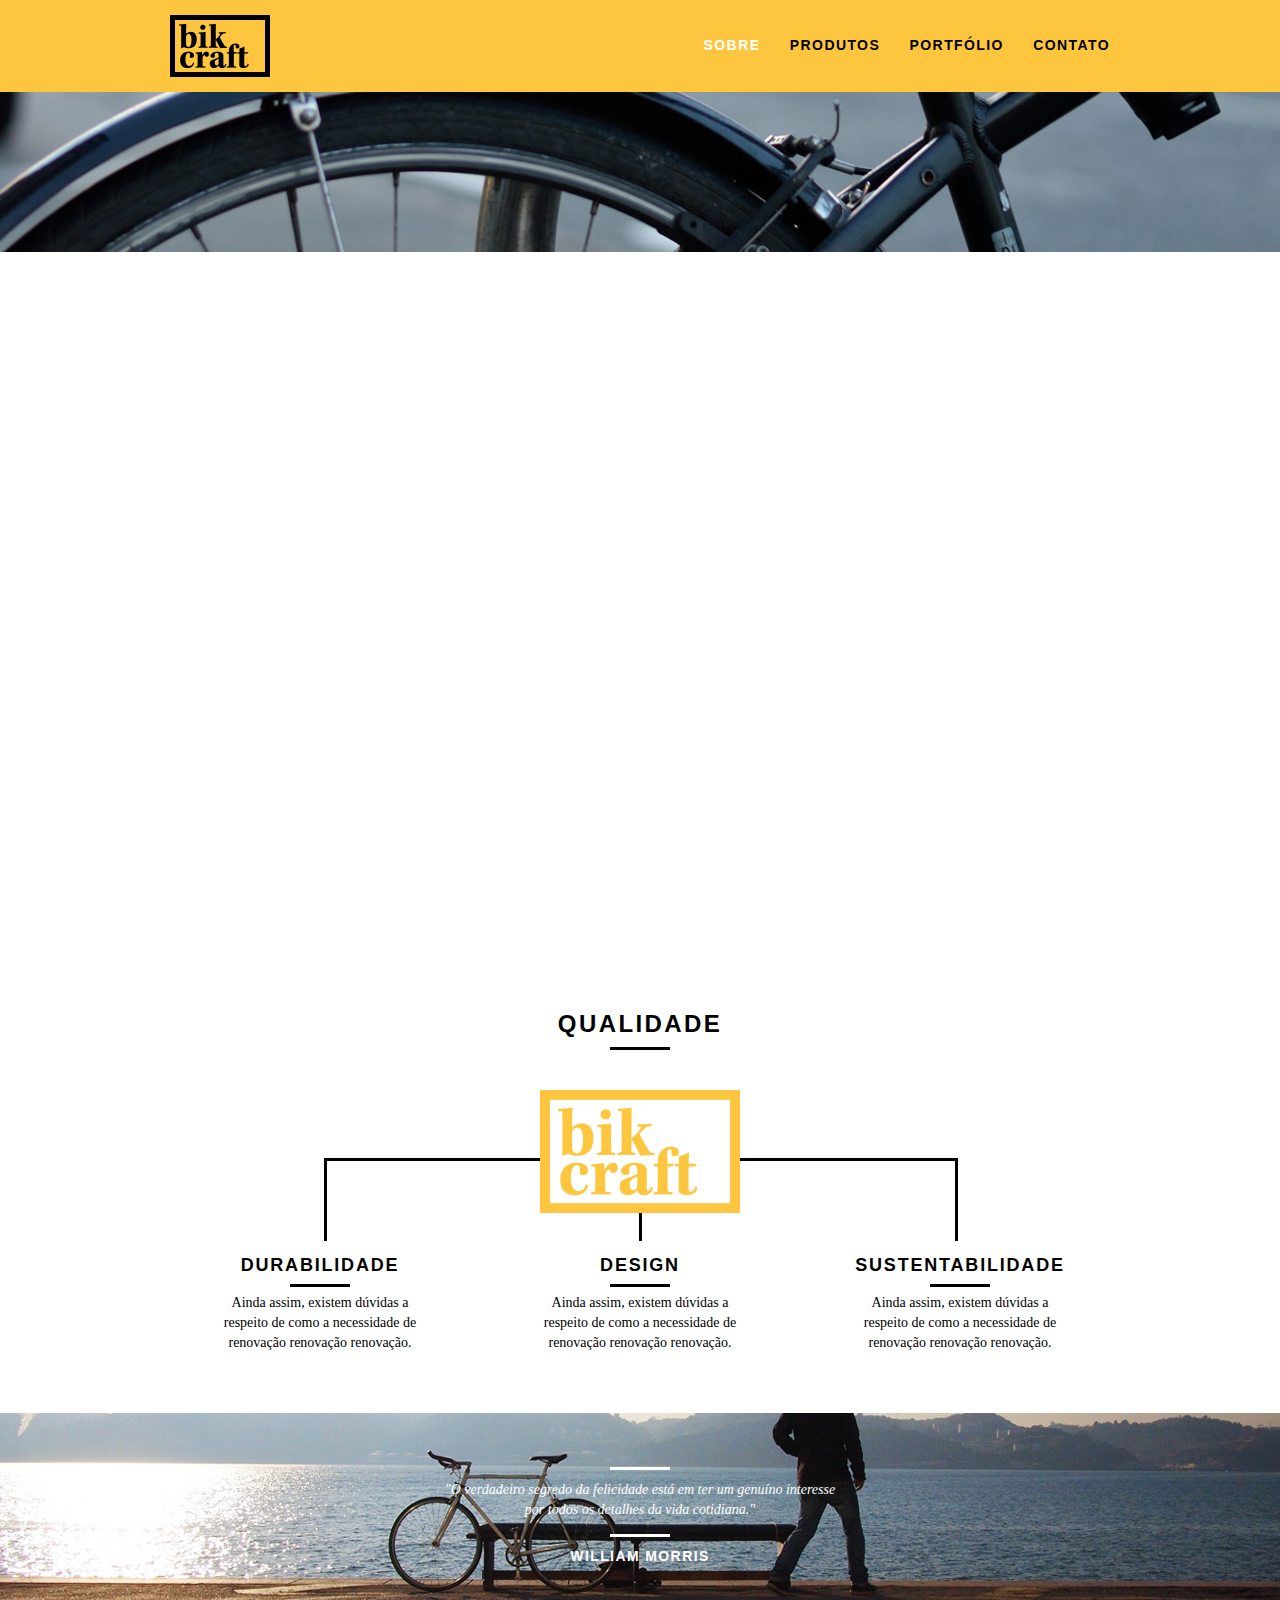
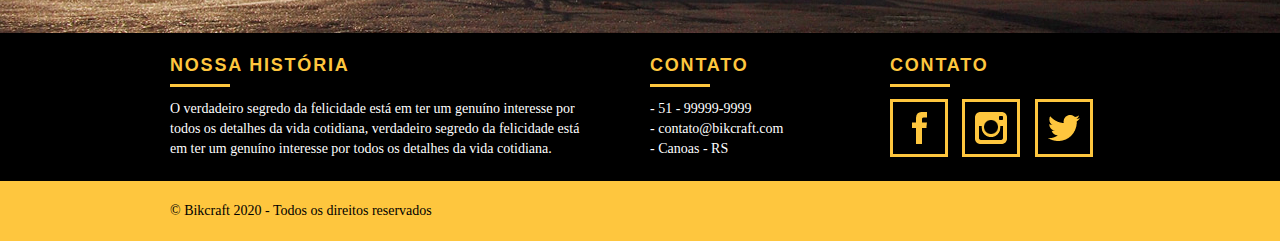
<file: sobre.html>
<!DOCTYPE html>
<html lang="pt-br">
<head>
    <meta charset="UTF-8">
    <title>Bikcraft - Saiba mais sobre a gente</title>
    <meta name="description" content="Compre a sua bicicleta personalizada na Bikcraft. 
    Possuímos modelos de Passeio, Retrô e Esportivas.">

    <!-- Open Graph (melhorar compartilhamento do site em rede social) -->
    <meta property="og:type" content="website"/>
    <meta property="og:title" content="Bikcraft - Saiba mais sobre a gente"/>
    <meta property="og:description" content="Saiba mais sobre a Bikcraft e conheça a forma especial 
    que tratamos cada bicicleta construída por nós."/>
    <meta property="og:url" content="https://bikcraft.com/sobre.html"/>
    <meta property="og:image" content="http://bikcraft.com/_img/og-image.png"/>

    <meta name="viewport" content="width=device-width, initial-scale=1.0"> 

    <link rel="shortcut icon" href="_img/favicon.png">

    <link rel="stylesheet" href="_css/style.css">
    <script src="_js/_libs/modernizr.custom.45655.js"></script>
    
</head>
<body>
    <!--  -->
    <header class="header">
        <div class="container">
            <a href="index.html" class="grid-4">
                <img src="_img/bikcraft.png" alt="Bikcraft">
            </a>
            <nav class="header_menu grid-12">
                <ul>
                    <li><a href="sobre.html" class="menu-ativo">Sobre</a></li>
                    <li><a href="produtos.html">Produtos</a></li>
                    <li><a href="portfolio.html">Portfólio</a></li>
                    <li><a href="contato.html">Contato</a></li>
                </ul>
            </nav>
        </div>
    </header>

    <section class="introducao-interna interna-sobre">
        <div class="container">
            <h1>Sobre</h1>
            <p>Conheça mais sobre a bikcraft</p>
        </div>
    </section>

    <!-- Começando valores da empresa  -->
    <section class="missao-sobre container animar-interno">
        <div class="grid-10">
            <h2 class="subtitulo-interno">História, Missão e Visão</h2>
            <p>
                The standard chunk of Lorem Ipsum used since the 1500s is reproduced below for those interested. 
                Sections 1.10.32 and 1.10.33 from "de Finibus Bonorum et Malorum" by Cicero are also reproduced in 
                their exact original form, accompanied by English versions from the 1914 translation by H. Rackham.
            </p>
            <p>
                There are many variations of passages of Lorem Ipsum available, 
                but the majority have suffered alteration in some form, by injected humour, 
                or randomised words which don't look even slightly believable. 
            </p>
        </div>

        <div class="grid-6">
            <h2 class="subtitulo-interno">Valores</h2>
            <ul>
                <li>- Qualidade no processo</li>
                <li>- Foco no cliente sem perder a diversão</li>
                <li>- Natureza com sustentabilidade</li>
            </ul>
        </div>

        <div class="grid-16 foto-equipe">
            <img src="_img/equipe-bikcraft.jpg" alt="Equipe bikcraft">
        </div>
    </section>

    <!-- Encerrando valores  -->

    <!-- Começando qualidade -->
    <section class="qualidade container">
        <h2 class="subtitulo">Qualidade</h2>
        <img src="_img/bikcraft-qualidade.png" alt="Bikcraft">
        <ul class="qualidade-lista">
            <li class="grid-1-3">
                <h3>Durabilidade</h3>
                <p>Ainda assim, existem dúvidas a respeito de como a necessidade de renovação renovação renovação.</p>
            </li>
            <li class="grid-1-3">
                <h3>Design</h3>
                <p>Ainda assim, existem dúvidas a respeito de como a necessidade de renovação renovação renovação.</p>
            </li>
            <li class="grid-1-3">
                <h3>Sustentabilidade</h3>
                <p>Ainda assim, existem dúvidas a respeito de como a necessidade de renovação renovação renovação.</p>
            </li>
        </ul>
    </section>
    <!-- Encerrando qualidade -->

    <!-- Começando Quebra -->
    <div class="quebra">
        <blockquote class="quote-externo container">
            <p>"O verdadeiro segredo da felicidade está em ter um genuíno interesse por todos 
                os detalhes da vida cotidiana."</p>
            <cite>WILLIAM MORRIS</cite>
        </blockquote>
    </div>
    <!-- Encerrando Quebra -->

    <!-- Começando Footer -->
    <footer>
        <div class="footer">
            <div class="container">
                <div class="grid-8 footer-historia">
                    <h3>Nossa história</h3>
                    <p>O verdadeiro segredo da felicidade está em ter um genuíno interesse por todos 
                        os detalhes da vida cotidiana, verdadeiro segredo da felicidade está em ter um 
                        genuíno interesse por todos os detalhes da vida cotidiana.</p>
                </div>

                <div class="grid-4 footer-contato">
                    <h3>Contato</h3>
                    <ul>
                        <li>- 51 - 99999-9999</li>
                        <li>- contato@bikcraft.com</li>
                        <li>- Canoas - RS</li>
                    </ul>
                </div>

                <div class="grid-4 footer-redes">
                    <h3>Contato</h3>
                    <ul>
                        <li><a href="http://facebook.com" target="_blank"><img src="_img/redes-sociais/facebook.png" alt="Facebook bikcraft"></a></li>
                        <li><a href="http://instagram.com" target="_blank"><img src="_img/redes-sociais/instagram.png" alt="Instagram bikcraft"></a></li>
                        <li><a href="http://twitter.com" target="_blank"><img src="_img/redes-sociais/twitter.png" alt="Twitter bikcraft"></a></li>
                    </ul>
                </div>
            </div>
        </div>

        <div class="copy">
            <div class="container">
                <p class="grid-16">&copy; Bikcraft 2020 - Todos os direitos reservados</p>
            </div>
        </div>
    </footer>

    <!-- Encerrando Footer -->

    <!-- Começando Javascript -->
    <!-- <script src="//ajax.googleapis.com/ajax/libs/jquery/1.11.2/jquery.min.js"></script> -->
    <script>window.jQuery || document.write('<script src="_js/_libs/jquery-1.11.2.min.js"><\/script>')</script>
    <script src="_js/plugins.js"></script>
    <script src="_js/main.js"></script>
    <!-- Encerrando Javascript -->

    <!-- Global site tag (gtag.js) - Google Analytics -->
    <script async src="https://www.googletagmanager.com/gtag/js?id=UA-175180657-1"></script>
    <script>
        window.dataLayer = window.dataLayer || [];
        function gtag(){dataLayer.push(arguments);}
        gtag('js', new Date());

        gtag('config', 'UA-175180657-1');
    </script>
</body>
</html>
</file>
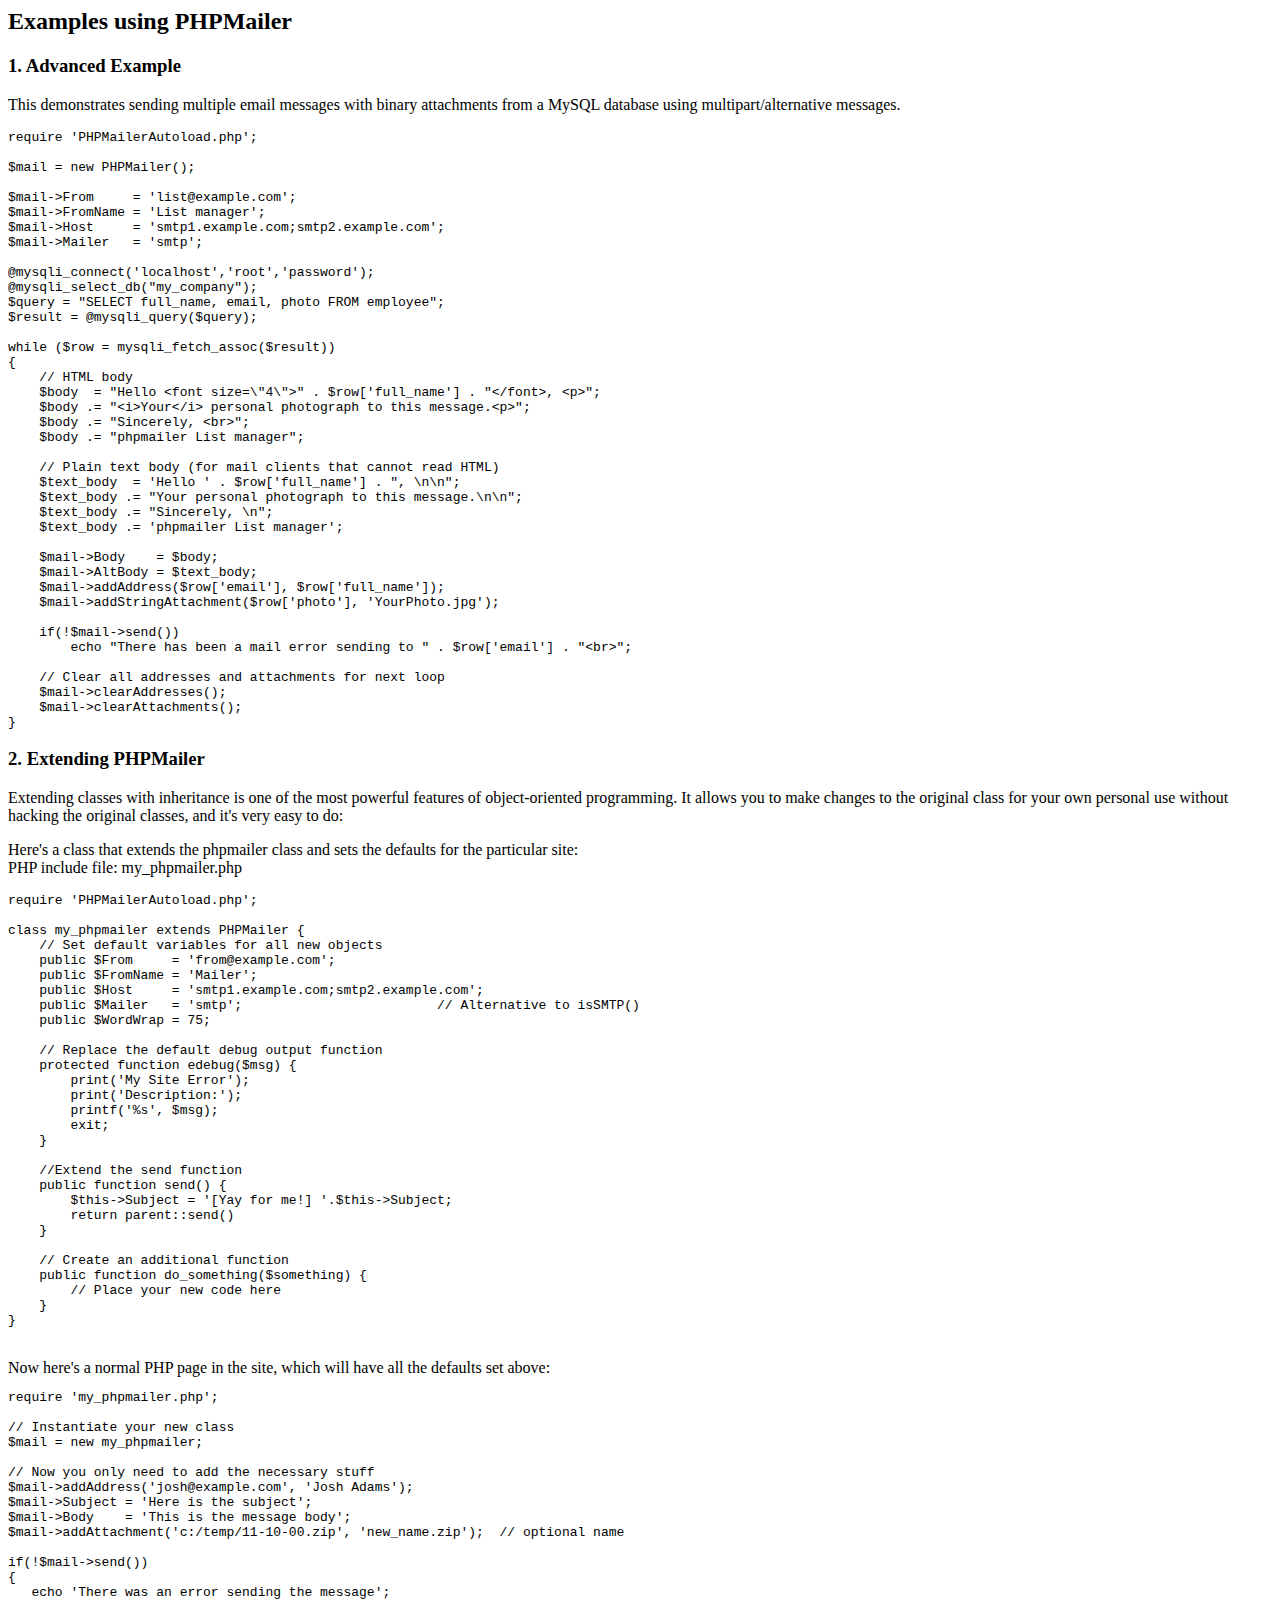
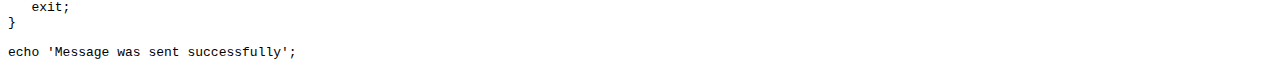
<file: PHPMailer/docs/extending.html>
<html>
<head>
<title>Examples using phpmailer</title>
</head>

<body>

<h2>Examples using PHPMailer</h2>

<h3>1. Advanced Example</h3>
<p>

This demonstrates sending multiple email messages with binary attachments
from a MySQL database using multipart/alternative messages.<p>

<pre>
require 'PHPMailerAutoload.php';

$mail = new PHPMailer();

$mail->From     = 'list@example.com';
$mail->FromName = 'List manager';
$mail->Host     = 'smtp1.example.com;smtp2.example.com';
$mail->Mailer   = 'smtp';

@mysqli_connect('localhost','root','password');
@mysqli_select_db("my_company");
$query = "SELECT full_name, email, photo FROM employee";
$result = @mysqli_query($query);

while ($row = mysqli_fetch_assoc($result))
{
    // HTML body
    $body  = "Hello &lt;font size=\"4\"&gt;" . $row['full_name'] . "&lt;/font&gt;, &lt;p&gt;";
    $body .= "&lt;i&gt;Your&lt;/i&gt; personal photograph to this message.&lt;p&gt;";
    $body .= "Sincerely, &lt;br&gt;";
    $body .= "phpmailer List manager";

    // Plain text body (for mail clients that cannot read HTML)
    $text_body  = 'Hello ' . $row['full_name'] . ", \n\n";
    $text_body .= "Your personal photograph to this message.\n\n";
    $text_body .= "Sincerely, \n";
    $text_body .= 'phpmailer List manager';

    $mail->Body    = $body;
    $mail->AltBody = $text_body;
    $mail->addAddress($row['email'], $row['full_name']);
    $mail->addStringAttachment($row['photo'], 'YourPhoto.jpg');

    if(!$mail->send())
        echo "There has been a mail error sending to " . $row['email'] . "&lt;br&gt;";

    // Clear all addresses and attachments for next loop
    $mail->clearAddresses();
    $mail->clearAttachments();
}
</pre>
<p>

<h3>2. Extending PHPMailer</h3>
<p>

Extending classes with inheritance is one of the most
powerful features of object-oriented programming. It allows you to make changes to the
original class for your own personal use without hacking the original
classes, and it's very easy to do:

<p>
Here's a class that extends the phpmailer class and sets the defaults
for the particular site:<br>
PHP include file: my_phpmailer.php
<p>

<pre>
require 'PHPMailerAutoload.php';

class my_phpmailer extends PHPMailer {
    // Set default variables for all new objects
    public $From     = 'from@example.com';
    public $FromName = 'Mailer';
    public $Host     = 'smtp1.example.com;smtp2.example.com';
    public $Mailer   = 'smtp';                         // Alternative to isSMTP()
    public $WordWrap = 75;

    // Replace the default debug output function
    protected function edebug($msg) {
        print('My Site Error');
        print('Description:');
        printf('%s', $msg);
        exit;
    }

    //Extend the send function
    public function send() {
        $this->Subject = '[Yay for me!] '.$this->Subject;
        return parent::send()
    }

    // Create an additional function
    public function do_something($something) {
        // Place your new code here
    }
}
</pre>
<br>
Now here's a normal PHP page in the site, which will have all the defaults set above:<br>

<pre>
require 'my_phpmailer.php';

// Instantiate your new class
$mail = new my_phpmailer;

// Now you only need to add the necessary stuff
$mail->addAddress('josh@example.com', 'Josh Adams');
$mail->Subject = 'Here is the subject';
$mail->Body    = 'This is the message body';
$mail->addAttachment('c:/temp/11-10-00.zip', 'new_name.zip');  // optional name

if(!$mail->send())
{
   echo 'There was an error sending the message';
   exit;
}

echo 'Message was sent successfully';
</pre>
</body>
</html>
</file>
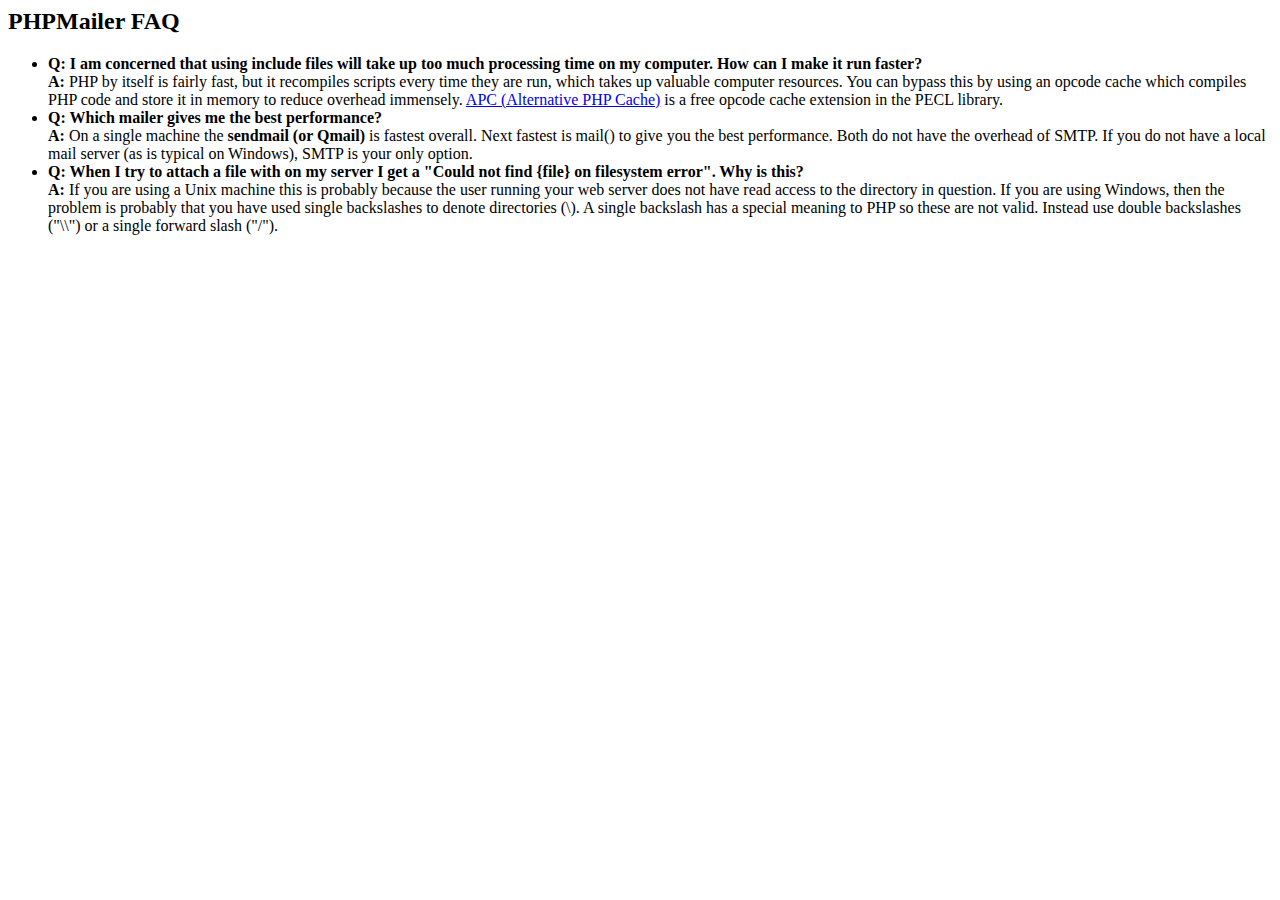
<file: PHPMailer/docs/faq.html>
﻿<html>
<head>
<title>PHPMailer FAQ</title>
</head>
<body>
<h2>PHPMailer FAQ</h2>
<ul>
    <li><strong>Q: I am concerned that using include files will take up too much
    processing time on my computer. How can I make it run faster?</strong><br>
    <strong>A:</strong> PHP by itself is fairly fast, but it recompiles scripts every time they are run, which takes up valuable
    computer resources. You can bypass this by using an opcode cache which compiles
    PHP code and store it in memory to reduce overhead immensely. <a href="http://www.php.net/apc/">APC
    (Alternative PHP Cache)</a> is a free opcode cache extension in the PECL library.</li>
    <li><strong>Q: Which mailer gives me the best performance?</strong><br>
    <strong>A:</strong> On a single machine the <strong>sendmail (or Qmail)</strong> is fastest overall.
    Next fastest is mail() to give you the best performance. Both do not have the overhead of SMTP.
    If you do not have a local mail server (as is typical on Windows), SMTP is your only option.</li>
    <li><strong>Q: When I try to attach a file with on my server I get a
    "Could not find {file} on filesystem error". Why is this?</strong><br>
    <strong>A:</strong> If you are using a Unix machine this is probably because the user
    running your web server does not have read access to the directory in question. If you are using Windows,
    then the problem is probably that you have used single backslashes to denote directories (\).
    A single backslash has a special meaning to PHP so these are not
    valid. Instead use double backslashes ("\\") or a single forward
    slash ("/").</li>
</ul>
</body>
</html>
</file>
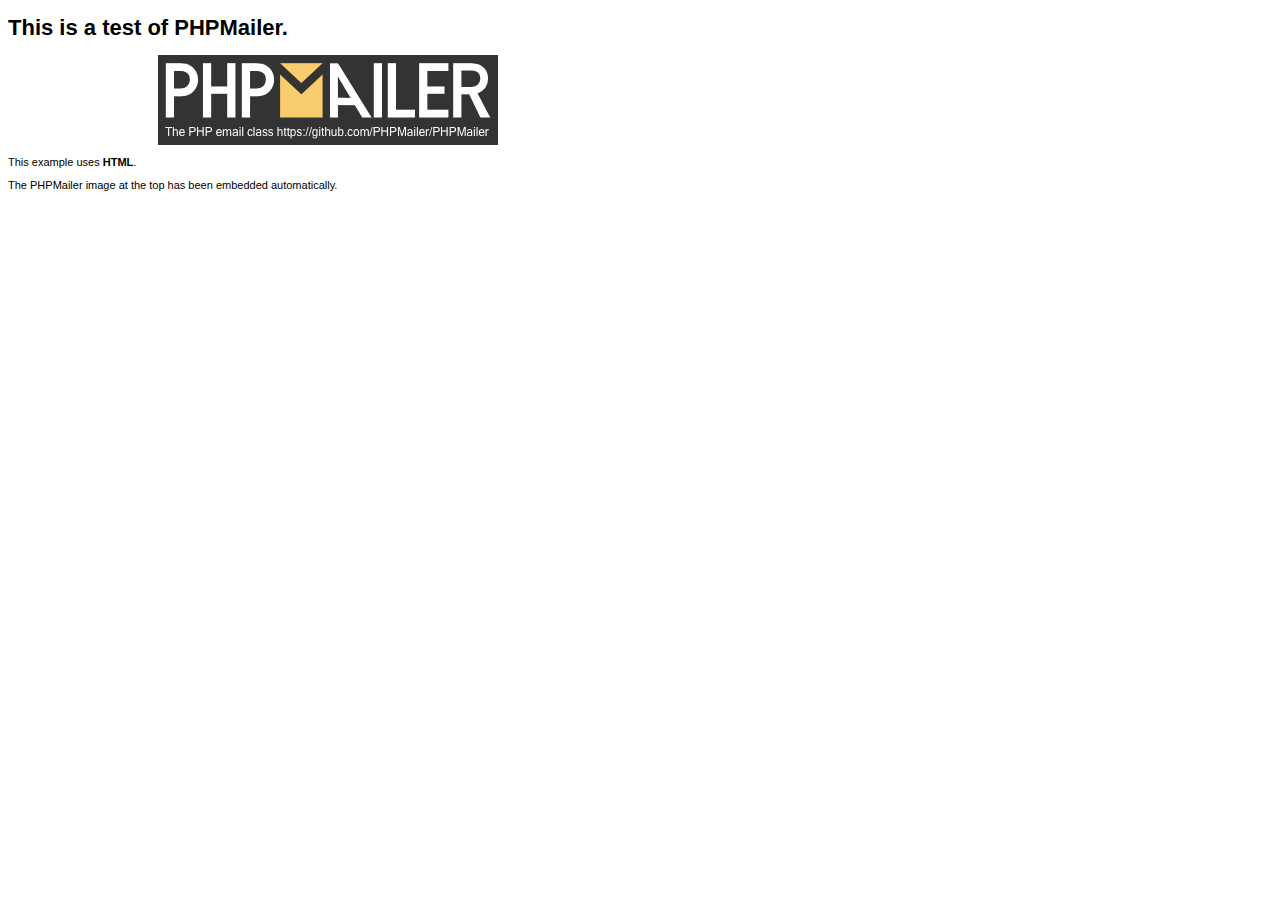
<file: PHPMailer/examples/contents.html>
<!DOCTYPE HTML PUBLIC "-//W3C//DTD HTML 4.01 Transitional//EN" "http://www.w3.org/TR/html4/loose.dtd">
<html>
<head>
  <meta http-equiv="Content-Type" content="text/html; charset=utf-8">
  <title>PHPMailer Test</title>
</head>
<body>
  <div style="width: 640px; font-family: Arial, Helvetica, sans-serif; font-size: 11px;">
    <h1>This is a test of PHPMailer.</h1>
    <div align="center">
      <a href="https://github.com/PHPMailer/PHPMailer/"><img src="images/phpmailer.png" height="90" width="340" alt="PHPMailer rocks"></a>
    </div>
    <p>This example uses <strong>HTML</strong>.</p>
    <p>The PHPMailer image at the top has been embedded automatically.</p>
  </div>
</body>
</html>
</file>
<file: _css/style.css>
html{font-family:sans-serif;-ms-text-size-adjust:100%;-webkit-text-size-adjust:100%}body{margin:0}article,aside,details,figcaption,figure,footer,header,hgroup,main,menu,nav,section,summary{display:block}audio,canvas,progress,video{display:inline-block;vertical-align:baseline}audio:not([controls]){display:none;height:0}[hidden],template{display:none}a{background-color:transparent}a:active,a:hover{outline:0}abbr[title]{border-bottom:1px dotted}b,strong{font-weight:700}dfn{font-style:italic}h1{font-size:2em;margin:.67em 0}mark{background:#ff0;color:#000}small{font-size:80%}sub,sup{font-size:75%;line-height:0;position:relative;vertical-align:baseline}sup{top:-.5em}sub{bottom:-.25em}img{border:0}svg:not(:root){overflow:hidden}figure{margin:1em 40px}hr{-moz-box-sizing:content-box;box-sizing:content-box;height:0}pre{overflow:auto}code,kbd,pre,samp{font-family:monospace,monospace;font-size:1em}button,input,optgroup,select,textarea{color:inherit;font:inherit;margin:0}button{overflow:visible}button,select{text-transform:none}button,html input[type="button"],/* 1 */
input[type="reset"],input[type="submit"]{-webkit-appearance:button;cursor:pointer}button[disabled],html input[disabled]{cursor:default}button::-moz-focus-inner,input::-moz-focus-inner{border:0;padding:0}input{line-height:normal}input[type="checkbox"],input[type="radio"]{box-sizing:border-box;padding:0}input[type="number"]::-webkit-inner-spin-button,input[type="number"]::-webkit-outer-spin-button{height:auto}input[type="search"]{-webkit-appearance:textfield;-moz-box-sizing:content-box;-webkit-box-sizing:content-box;box-sizing:content-box}input[type="search"]::-webkit-search-cancel-button,input[type="search"]::-webkit-search-decoration{-webkit-appearance:none}fieldset{border:1px solid silver;margin:0 2px;padding:.35em .625em .75em}legend{border:0;padding:0}textarea{overflow:auto}optgroup{font-weight:700}table{border-collapse:collapse;border-spacing:0}td,th{padding:0}a{text-decoration:none}ol,ul{list-style:none}html,body,div,span,iframe,h1,h2,h3,h4,h5,h6,p,blockquote,a,em,img,dl,dt,dd,ol,ul,li,fieldset,form,label,legend,article,footer,header,nav,section,main{margin:0;padding:0;border:0;vertical-align:baseline}h1,h2,h3,h4,h5,h6,p,a,ul{font-size:1em;font-weight:400}*,:before,:after{-webkit-box-sizing:border-box;-moz-box-sizing:border-box;box-sizing:border-box}.container{width:960px;margin:0 auto;padding:0;position:relative}.container:after,.container:before{content:" ";display:table}.container:after{clear:both}.grid-1,.grid-2,.grid-3,.grid-4,.grid-5,.grid-6,.grid-7,.grid-8,.grid-9,.grid-10,.grid-11,.grid-12,.grid-13,.grid-14,.grid-15,.grid-16,.grid-1-3{float:left;margin-left:10px;margin-right:10px}.grid-1{width:40px}.grid-2{width:100px}.grid-3{width:160px}.grid-4{width:220px}.grid-5{width:280px}.grid-6{width:340px}.grid-7{width:400px}.grid-8{width:460px}.grid-9{width:520px}.grid-10{width:580px}.grid-11{width:640px}.grid-12{width:700px}.grid-13{width:760px}.grid-14{width:820px}.grid-15{width:880px}.grid-16{width:940px}.grid-1-3{width:300px}@media only screen and (min-width: 768px) and (max-width: 959px){.container{width:768px}.grid-1{width:28px}.grid-2{width:76px}.grid-3{width:124px}.grid-4{width:172px}.grid-5{width:220px}.grid-6{width:268px}.grid-7{width:316px}.grid-8{width:364px}.grid-9{width:412px}.grid-10{width:460px}.grid-11{width:508px}.grid-12{width:556px}.grid-13{width:604px}.grid-14{width:652px}.grid-15{width:700px}.grid-16{width:748px}.grid-1-3{width:236px}}@media only screen and (max-width: 767px){.container{width:300px}.grid-1,.grid-2,.grid-3,.grid-4,.grid-5,.grid-6,.grid-7,.grid-8,.grid-9,.grid-10,.grid-11,.grid-12,.grid-13,.grid-14,.grid-15,.grid-16,.grid-1-3{width:300px;margin:0 0 20px;float:none}}body{font-family:Arial,Helvetica,sans-serif}p{font-family:Georgia,'Times New Roman',Times,serif;font-size:14px;line-height:20px}img{display:block;max-width:100%}.formphp label.nao-aparece,.formphp input.nao-aparece{display:none!important}#form-erro span,#form-send span{font-size:18px;line-height:25px;margin-bottom:10px;display:block}#form-send{color:#31aa39}#form-erro{color:#f64540}.subtitulo{font-weight:700;font-size:24px;line-height:30px;letter-spacing:.1em;color:#000;text-transform:uppercase;text-align:center;margin-bottom:40px}.subtitulo:after{content:"";display:block;width:60px;height:3px;margin:8px auto;background:#000}.subtitulo-interno{font-weight:700;font-size:24px;line-height:30px;letter-spacing:.1em;color:#000;text-transform:uppercase;margin-bottom:20px}.subtitulo-interno:after{content:"";display:block;width:60px;height:3px;margin:8px 0;background:#000}.btn{border:3px solid #fec63e;color:#fec63e;font-size:14px;line-height:20px;letter-spacing:.1em;font-weight:700;text-transform:uppercase;padding:10px 30px;transition:all .4s ease}.btn:hover{color:#fff;border-color:#fff;transition:all .4s ease}.btn.btn-preto:hover{color:#000;border-color:#000}.header{width:100%;background:#fec63e;padding:15px 0;position:fixed;top:0;z-index:10}.header_menu{text-align:right}.header_menu ul li{display:inline-block;margin-left:25px;margin-top:20px}.header_menu ul li a{color:#000;font-weight:700;text-transform:uppercase;letter-spacing:.1em;font-size:14px;line-height:20px;padding:10px 0;transition:color .4s ease}.header_menu ul li a:hover{color:#fff}.header_menu ul li a.menu-ativo{color:#fff}.introducao{width:100%;height:380px;background:url(../_img/bg.jpg) no-repeat center;background-size:cover;margin-top:92px;text-align:center;padding-top:80px}.introducao h1{font-size:48px;color:#fff;font-weight:700;text-transform:uppercase}.quote-externo{max-width:320px;color:#fff;margin:0 auto;margin-bottom:40px}.quote-externo p{font-style:italic}.quote-externo p:before,.quote-externo p:after{content:"";display:block;width:60px;height:3px;margin:14px auto 10px;background:#fff}.quote-externo cite{font-style:normal;font-weight:700;font-size:14px;letter-spacing:.1em}.introducao-interna{width:100%;margin-top:92px;color:#fff;height:160px;text-align:center;padding-top:30px}.introducao-interna h1{font-size:36px;font-weight:700;text-transform:uppercase}.introducao-interna h1:after{content:"";display:block;width:60px;height:3px;margin:6px auto 10px;background:#fff}.produtos{padding:60px 0;text-align:center}.produtos-lista li{background:#fec63e}.produtos-lista li img{margin:0 auto}.produtos-lista li h3{font-weight:700;font-size:18px;line-height:25px;text-transform:uppercase;letter-spacing:.1em;margin-top:20px}.produtos-lista li h3:after{content:"";display:block;width:60px;height:3px;margin:2px auto;background:#000}.produtos-lista li p{padding:10px 20px 20px}.produtos-icone{background:#000;padding:20px}.call{padding-top:40px;clear:both;text-align:center}.call p{margin-bottom:20px}.portfolio{width:100%;background:#000;padding:40px 0}.portfolio .subtitulo{color:#fec63e}.portfolio .subtitulo:after{background:#fec63e}.portfolio-lista .last-child{margin-top:20px}.portfolio .call p{color:#fff}.qualidade{padding:60px 0}.qualidade:after{content:"";width:634px;height:83px;display:block;background:url(../_img/linhas.png) no-repeat center;position:absolute;top:209px;right:162px;z-index:-1}.qualidade img{margin:0 auto}.qualidade-lista{padding-top:20px;overflow:auto}.qualidade-lista li{text-align:center;padding:0 40px}.qualidade-lista li h3{font-weight:700;font-size:18px;line-height:25px;text-transform:uppercase;letter-spacing:.1em;margin-top:20px}.qualidade-lista li h3:after{content:"";display:block;width:60px;height:3px;margin:6px auto;background:#000}.quebra{width:100%;height:220px;background:url(../_img/bg-footer.jpg) no-repeat center;background-size:cover;text-align:center;padding-top:40px}.quebra .quote-externo{max-width:400px}.footer{width:100%;background:#000;color:#fff;padding:20px 0}.footer h3{font-size:18px;line-height:25px;color:#fec63e;text-transform:uppercase;letter-spacing:.1em;font-weight:700}.footer h3:after{content:"";display:block;width:60px;height:3px;margin:6px 0 12px;background:#fec63e}.footer-historia{padding-right:40px}.footer-contato ul li{font-size:14px;line-height:20px;font-family:Georgia,'Times New Roman',Times,serif}.footer-redes ul li{display:inline-block;margin-right:10px}.footer-redes ul li a{display:block;padding:10px;border:3px solid #fec63e;transition:all .4s ease}.footer-redes ul li a:hover{border-color:#fff}.copy{width:100%;background:#fec63e;padding:20px 0}.js .introducao h1,.js .introducao blockquote,.js .introducao .btn,.js .animar,.js .animar-interno,.js .introducao-interna h1,.js .introducao-interna p{opacity:0}.animated{-webkit-animation-duration:1s;animation-duration:1s;-webkit-animation-fill-mode:both;animation-fill-mode:both}.fadeInDown{-webkit-animation-name:fadeInDown;animation-name:fadeInDown}@-webkit-keyframes fadeInDown{0%{opacity:0;-webkit-transform:translate3d(0,-20px,0);transform:translate3d(0,-20px,0)}100%{opacity:1;-webkit-transform:none;transform:none}}@keyframes fadeInDown{0%{opacity:0;-webkit-transform:translate3d(0,-20px,0);transform:translate3d(0,-20px,0)}100%{opacity:1;-webkit-transform:none;transform:none}}.fadeInDown{-webkit-animation-name:fadeInDown;animation-name:fadeInDown}.interna-portfolio{background:url(../_img/bg-portfolio.jpg) no-repeat center;background-size:cover}.quote-clientes{padding:60px 0;max-width:460px;margin:0 auto}.quote-clientes p{text-align:center;font-family:Georgia,'Times New Roman',Times,serif;font-size:18px;line-height:25px;margin-bottom:20px;font-style:italic}.quote-clientes cite{font-weight:700;font-size:18px;font-style:normal;float:right}.rslides,.rslides-portfolio{position:relative;list-style:none;overflow:hidden;width:100%;padding:0;margin:0}.rslides li,.rslides-portfolio li{-webkit-backface-visibility:hidden;position:absolute;display:none;width:100%;left:0;top:0}.rslides li:first-child,.rslides-portfolio li:first-child{position:relative;display:block;float:left}.rslides img,.rslides-portfolio img{display:block;height:auto;border:0}.rslides_tabs{text-align:center;margin-top:14px}.rslides_tabs li{display:inline;margin:0 5px}.rslides_tabs li a{display:inline-block;width:12px;height:12px;background:#1d1d1d;border-radius:20px;overflow:hidden;text-indent:-200px}.rslides_tabs li.rslides_here a,.rslides_tabs li a:hover{background:#fec63e;color:#fec63e}.interna-sobre{background:url(../_img/bg-sobre.jpg) no-repeat center;background-size:cover}.missao-sobre{padding-top:60px}.missao-sobre p{font-size:18px;line-height:25px;margin-bottom:1em;padding-right:60px}.missao-sobre ul li{font-family:Georgia,'Times New Roman',Times,serif;font-size:18px;line-height:30px}.foto-equipe{padding-top:20px}.interna-produtos{background:url(../_img/bg-sobre.jpg) no-repeat center;background-size:cover}.produto-item{padding-top:60px}.produto-item h2{font-size:36px;color:#fff;text-transform:uppercase;letter-spacing:.1em;font-weight:700;position:relative;top:-180px;text-align:center;margin-bottom:-56px}.produto-item h2:before,.produto-item h2:after{content:"";display:block;width:60px;height:3px;margin:6px auto 8px;background:#fff}.produto-icone{background:#000;padding:70px 0}.produto-icone img{margin:0 auto}.produto-info{background:#000}.produto-info p{font-size:18px;line-height:25px;height:182px;color:#fff;padding:30px 40px}.produto-info ul li{background:#fec63e;text-transform:uppercase;font-size:18px;font-weight:700;line-height:20px;float:left;width:229px;height:48px;text-align:center;padding-top:15px}.produto-info ul li:nth-child(1),.produto-info ul li:nth-child(2){margin-bottom:2px}.produto-info ul li:nth-child(even){margin-left:2px}.orcamento{width:100%;background:#000;margin-top:60px;padding:40px 0}.orcamento h2{color:#fec63e}.orcamento h2:after{background:#fec63e}.form{padding-right:60px}.form label{display:block;color:#fff;font-family:Georgia,'Times New Roman',Times,serif;font-size:18px;line-height:25px;margin-bottom:4px}.form input{display:block;width:100%;border:4px solid #fec63e;background:none;color:#fff;padding:7px 10px;margin-bottom:10px;outline:none;font-size:14px;font-family:Georgia,'Times New Roman',Times,serif}.form textarea{display:block;width:100%;height:120px;border:4px solid #fec63e;background:none;color:#fff;padding:7px 10px;margin-bottom:20px;outline:none;font-size:14px;font-family:Georgia,'Times New Roman',Times,serif}.form button{background:none;padding:7px 40px}.orcamento-dados{color:#fff}.orcamento-dados h3{font-size:18px;line-height:25px;text-transform:uppercase;color:#fec63e;font-weight:700}.orcamento-dados span{display:block;font-size:18px;line-height:30px;font-family:Georgia,'Times New Roman',Times,serif}.orcamento-dados span:nth-of-type(2){margin-bottom:40px}.orcamento-dados ul{padding-right:60px}.orcamento-dados ul li{font-family:Georgia,'Times New Roman',Times,serif;font-size:14px;padding:10px 15px}.orcamento-dados ul li:nth-child(odd){background:#1d1d1d}.orcamento-dados p{margin:8px 0}.interna-portfolio{background:url(../_img/bg-portfolio.jpg) no-repeat center;background-size:cover}.quote-clientes{padding:60px 0;max-width:460px;margin:0 auto}.quote-clientes p{text-align:center;font-family:Georgia,'Times New Roman',Times,serif;font-size:18px;line-height:25px;margin-bottom:20px;font-style:italic}.quote-clientes cite{font-weight:700;font-size:18px;font-style:normal;float:right}.rslides,.rslides-portfolio{position:relative;list-style:none;overflow:hidden;width:100%;padding:0;margin:0}.rslides li,.rslides-portfolio li{-webkit-backface-visibility:hidden;position:absolute;display:none;width:100%;left:0;top:0}.rslides li:first-child,.rslides-portfolio li:first-child{position:relative;display:block;float:left}.rslides img,.rslides-portfolio img{display:block;height:auto;border:0}.rslides_tabs{text-align:center;margin-top:14px}.rslides_tabs li{display:inline;margin:0 5px}.rslides_tabs li a{display:inline-block;width:12px;height:12px;background:#1d1d1d;border-radius:20px;overflow:hidden;text-indent:-200px}.rslides_tabs li.rslides_here a,.rslides_tabs li a:hover{background:#fec63e;color:#fec63e}.interna-contato{background:url(../_img/bg-contato.jpg) no-repeat center;background-size:cover}.contato{padding:40px 0}.contato-form{padding-right:60px}.contato-form label{display:block;font-family:Georgia,'Times New Roman',Times,serif;font-size:18px;line-height:25px;margin-bottom:4px}.contato-form input{display:block;width:100%;border:4px solid #fec63e;background:none;padding:7px 10px;margin-bottom:10px;outline:none;font-size:14px;font-family:Georgia,'Times New Roman',Times,serif}.contato-form textarea{display:block;width:100%;height:120px;border:4px solid #fec63e;background:none;padding:7px 10px;margin-bottom:20px;outline:none;font-size:14px;font-family:Georgia,'Times New Roman',Times,serif}.contato-form button{background:none;padding:7px 40px}.contato-dados h3{font-size:18px;line-height:25px;text-transform:uppercase;color:#fec63e;font-weight:700}.contato-dados span{display:block;font-size:18px;line-height:30px;font-family:Georgia,'Times New Roman',Times,serif}.contato-dados span:nth-of-type(even){margin-bottom:30px}.contato-dados ul{margin-top:10px}.contato-dados ul li{display:inline-block;margin-right:10px}.contato-dados ul li a{display:block;padding:10px;border:3px solid #fec63e}.contato-dados ul li a:hover{border-color:#000;transition:all .4s}.contato-mapa{margin-bottom:60px}@media only screen and (min-width: 768px) and (max-width: 959px){.qualidade:after{right:66px}.qualidade-lista li{padding:0 10px}.footer-redes ul li a{border:3px solid #fec63e;display:block;padding:6px}.footer-redes ul li a img{width:26px;height:26px}.produto-item h2{top:-150px}.produto-icone{padding:41px 0}.produto-info p{font-size:14px;line-height:20px;padding:20px 30px;height:122px}.produto-info ul li{height:49px;width:181px}}@media only screen and (max-width: 767px){.header{position:relative;padding-bottom:0}.header img{margin:0 auto 10px}.header_menu{text-align:center}.header_menu ul li{margin:5px}.header_menu ul li a{border:4px solid #000;width:136px;display:block;float:left}.header_menu ul li a:hover{border-color:#fff;transition:all .4s}.header_menu ul li a.menu-ativo{border-color:#fff}.introducao{margin-top:0;padding-top:40px;background:url(../_img/bg-mobile.jpg) no-repeat center;background-size:cover}.introducao h1{font-size:36px}.introducao-interna{margin-top:0}.call{padding-top:10px}.qualidade:after{display:none}.missao-sobre p{padding-right:0;font-size:14px;line-height:20px}.missao-sobre ul li{font-size:14px;line-height:25px}.produto-item h2{top:-100px;margin-bottom:-68px}.produto-icone{padding:41px 0}.produto-info p{font-size:14px;line-height:20px;padding:20px 30px;height:auto}.produto-info ul li{height:49px;width:149px;font-size:14px;line-height:20px;padding-top:14px}.form{padding-right:0}.orcamento-dados ul{padding-right:0}.contato-form{padding-right:0;margin-bottom:40px}.portfolio-lista .last-child{margin-top:0}}
</file>
